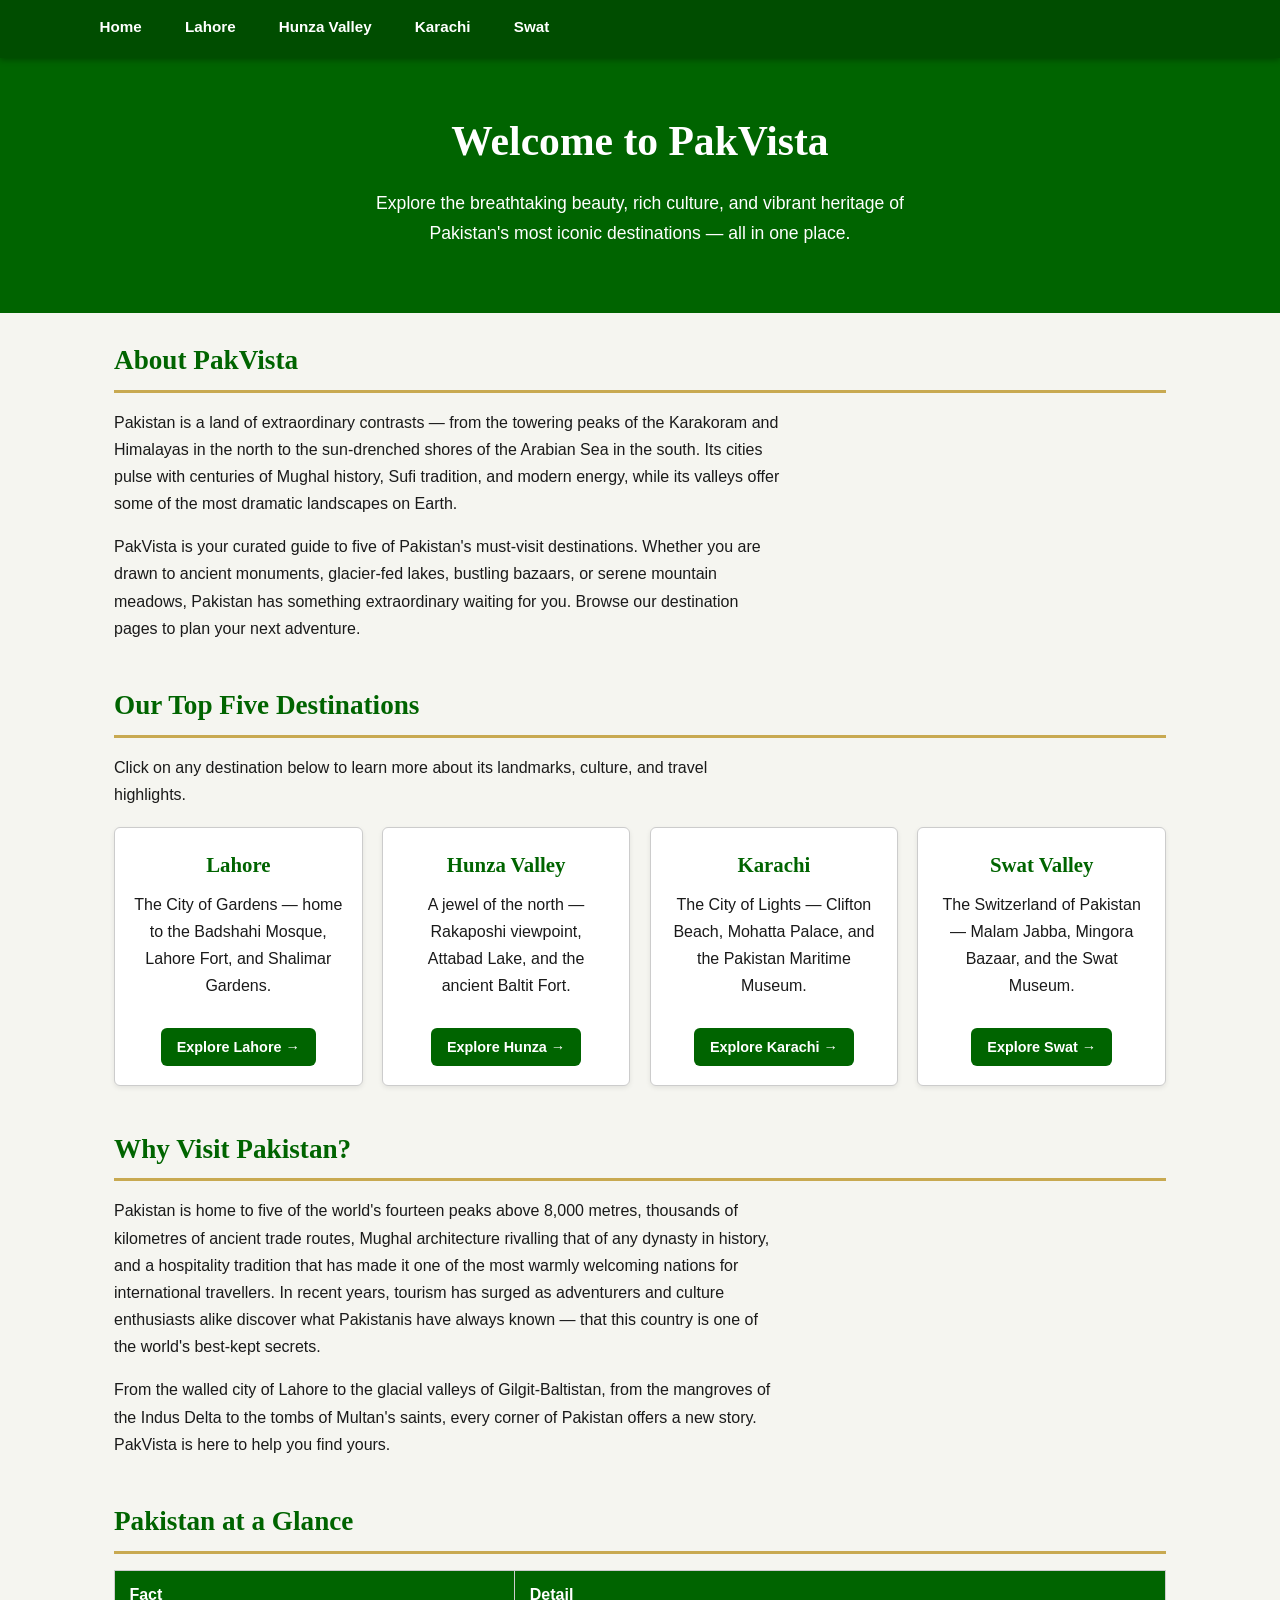
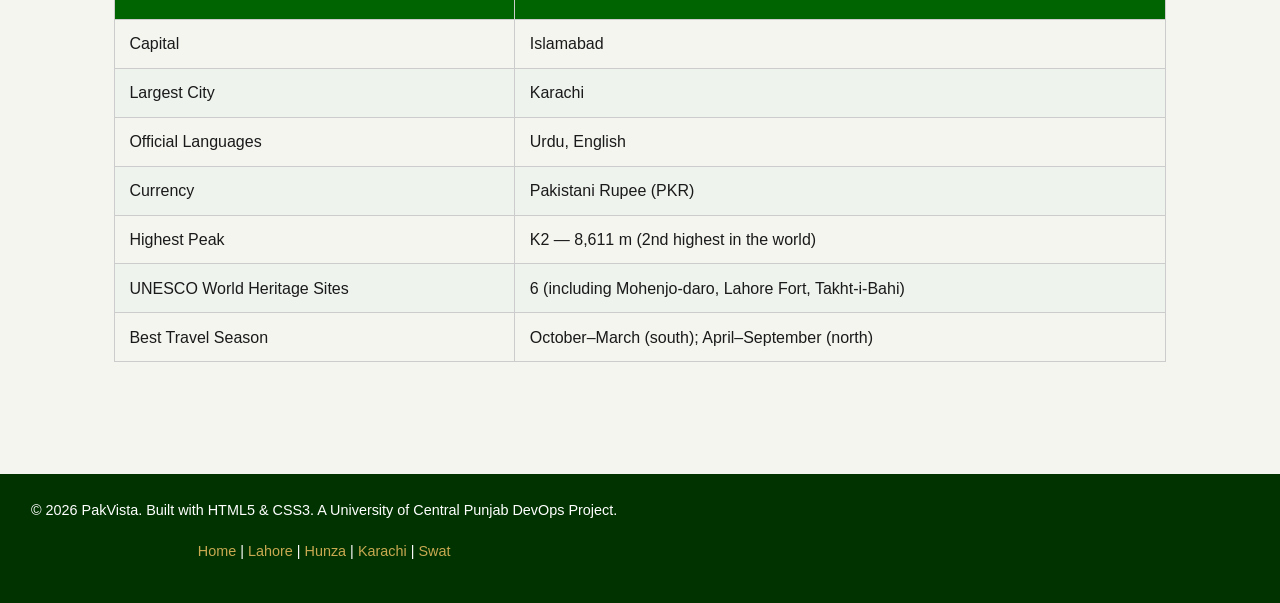
<file: index.html>
<!DOCTYPE html>
<html lang="en">
<head>
  <meta charset="UTF-8">
  <meta name="viewport" content="width=device-width, initial-scale=1.0">
  <title>PakVista – Discover Pakistan's Top Destinations</title>
  <link rel="stylesheet" href="style.css">
</head>
<body>

  <nav class="nav-bar">
    <ul>
      <li><a href="index.html">Home</a></li>
      <li><a href="lahore.html">Lahore</a></li>
      <li><a href="hunza.html">Hunza Valley</a></li>
      <li><a href="karachi.html">Karachi</a></li>
      <li><a href="swat.html">Swat</a></li>
    </ul>
  </nav>

  <header class="hero">
    <h1>Welcome to PakVista</h1>
    <p>Explore the breathtaking beauty, rich culture, and vibrant heritage of Pakistan's most iconic destinations — all in one place.</p>
  </header>

  <main class="container">

    <section id="about">
      <h2>About PakVista</h2>
      <p>
        Pakistan is a land of extraordinary contrasts — from the towering peaks of the Karakoram and Himalayas in the north
        to the sun-drenched shores of the Arabian Sea in the south. Its cities pulse with centuries of Mughal history, Sufi
        tradition, and modern energy, while its valleys offer some of the most dramatic landscapes on Earth.
      </p>
      <p>
        PakVista is your curated guide to five of Pakistan's must-visit destinations. Whether you are drawn to ancient
        monuments, glacier-fed lakes, bustling bazaars, or serene mountain meadows, Pakistan has something extraordinary
        waiting for you. Browse our destination pages to plan your next adventure.
      </p>
    </section>

    <section id="destinations">
      <h2>Our Top Five Destinations</h2>
      <p>Click on any destination below to learn more about its landmarks, culture, and travel highlights.</p>

      <div class="destination-grid">

        <div class="dest-card">
          <h3>Lahore</h3>
          <p>The City of Gardens — home to the Badshahi Mosque, Lahore Fort, and Shalimar Gardens.</p>
          <a href="lahore.html">Explore Lahore →</a>
        </div>

        <div class="dest-card">
          <h3>Hunza Valley</h3>
          <p>A jewel of the north — Rakaposhi viewpoint, Attabad Lake, and the ancient Baltit Fort.</p>
          <a href="hunza.html">Explore Hunza →</a>
        </div>

        <div class="dest-card">
          <h3>Karachi</h3>
          <p>The City of Lights — Clifton Beach, Mohatta Palace, and the Pakistan Maritime Museum.</p>
          <a href="karachi.html">Explore Karachi →</a>
        </div>

        <div class="dest-card">
          <h3>Swat Valley</h3>
          <p>The Switzerland of Pakistan — Malam Jabba, Mingora Bazaar, and the Swat Museum.</p>
          <a href="swat.html">Explore Swat →</a>
        </div>

      </div>
    </section>

    <section id="why-pakistan">
      <h2>Why Visit Pakistan?</h2>
      <p>
        Pakistan is home to five of the world's fourteen peaks above 8,000 metres, thousands of kilometres of ancient
        trade routes, Mughal architecture rivalling that of any dynasty in history, and a hospitality tradition that
        has made it one of the most warmly welcoming nations for international travellers. In recent years, tourism
        has surged as adventurers and culture enthusiasts alike discover what Pakistanis have always known — that this
        country is one of the world's best-kept secrets.
      </p>
      <p>
        From the walled city of Lahore to the glacial valleys of Gilgit-Baltistan, from the mangroves of the Indus
        Delta to the tombs of Multan's saints, every corner of Pakistan offers a new story. PakVista is here to help
        you find yours.
      </p>
    </section>

    <section id="quick-facts">
      <h2>Pakistan at a Glance</h2>
      <table>
        <thead>
          <tr>
            <th>Fact</th>
            <th>Detail</th>
          </tr>
        </thead>
        <tbody>
          <tr>
            <td>Capital</td>
            <td>Islamabad</td>
          </tr>
          <tr>
            <td>Largest City</td>
            <td>Karachi</td>
          </tr>
          <tr>
            <td>Official Languages</td>
            <td>Urdu, English</td>
          </tr>
          <tr>
            <td>Currency</td>
            <td>Pakistani Rupee (PKR)</td>
          </tr>
          <tr>
            <td>Highest Peak</td>
            <td>K2 — 8,611 m (2nd highest in the world)</td>
          </tr>
          <tr>
            <td>UNESCO World Heritage Sites</td>
            <td>6 (including Mohenjo-daro, Lahore Fort, Takht-i-Bahi)</td>
          </tr>
          <tr>
            <td>Best Travel Season</td>
            <td>October–March (south); April–September (north)</td>
          </tr>
        </tbody>
      </table>
    </section>

  </main>

  <footer>
    <p>&copy; 2026 PakVista. Built with HTML5 &amp; CSS3. A University of Central Punjab DevOps Project.</p>
    <p>
      <a href="index.html">Home</a> |
      <a href="lahore.html">Lahore</a> |
      <a href="hunza.html">Hunza</a> |
      <a href="karachi.html">Karachi</a> |
      <a href="swat.html">Swat</a>
    </p>
  </footer>

</body>
</html>
</file>
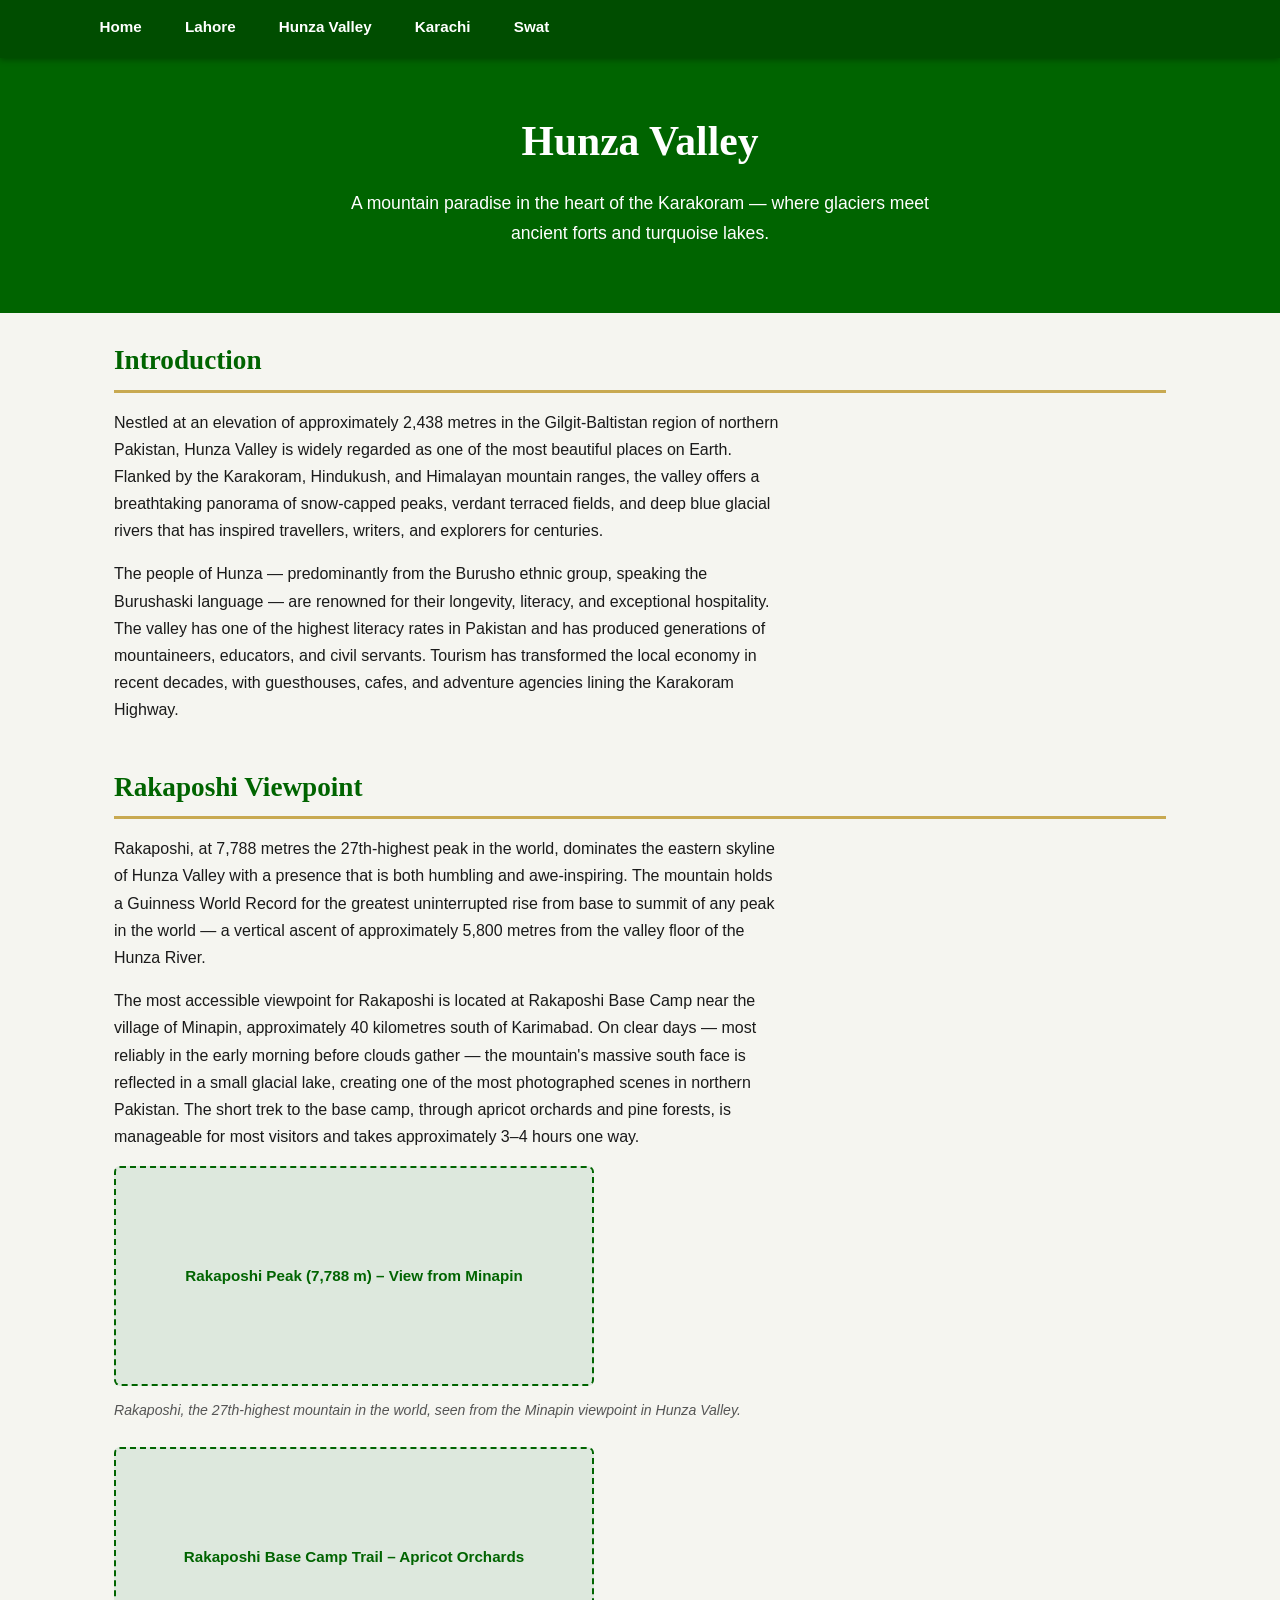
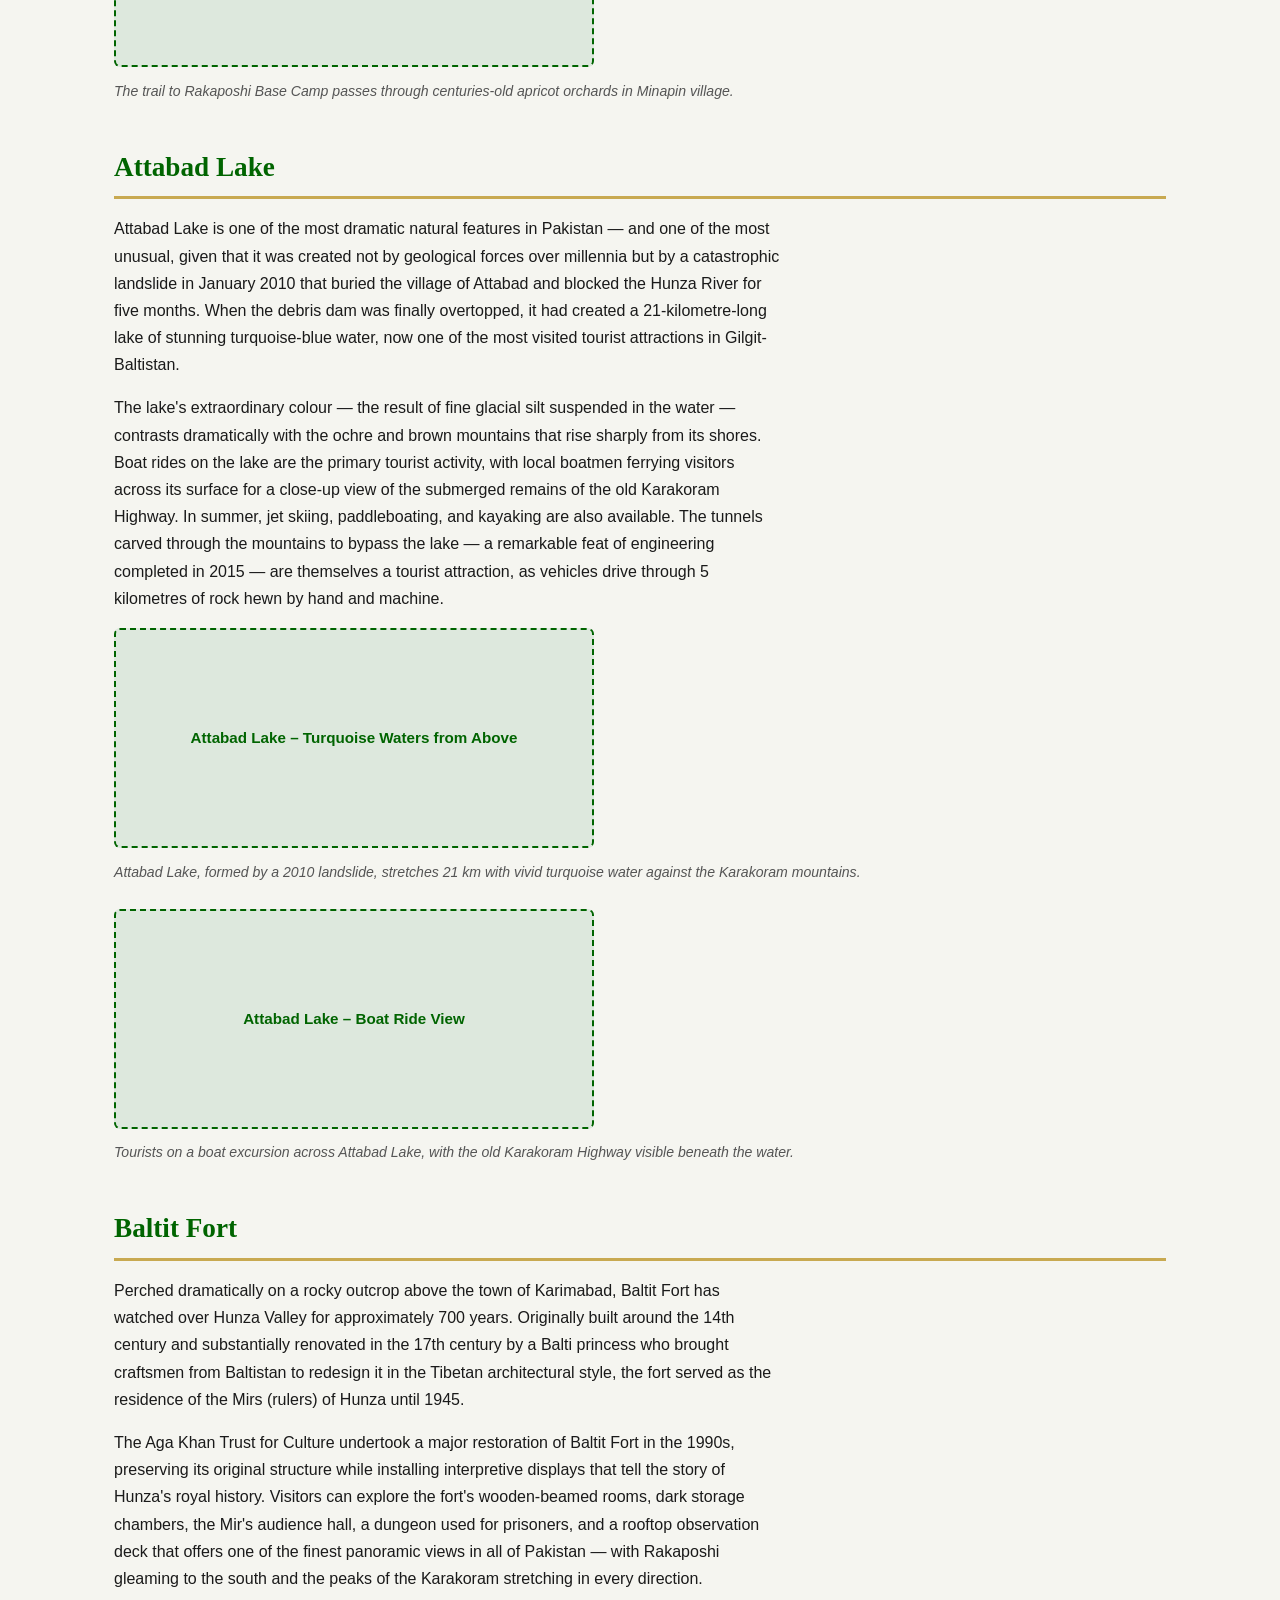
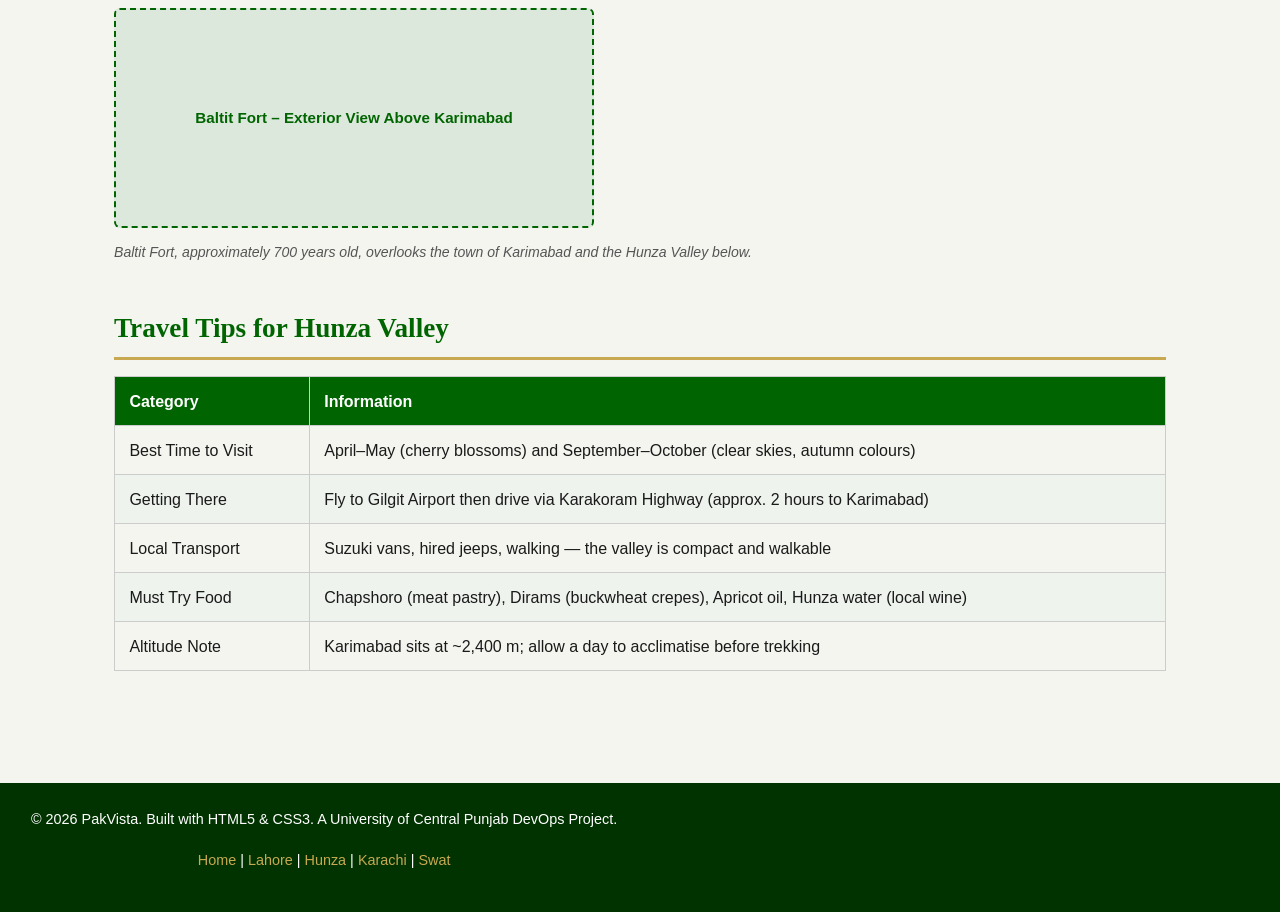
<file: hunza.html>
<!DOCTYPE html>
<html lang="en">
<head>
  <meta charset="UTF-8">
  <meta name="viewport" content="width=device-width, initial-scale=1.0">
  <title>Hunza Valley | PakVista</title>
  <link rel="stylesheet" href="style.css">
</head>
<body>

  <nav class="nav-bar">
    <ul>
      <li><a href="index.html">Home</a></li>
      <li><a href="lahore.html">Lahore</a></li>
      <li><a href="hunza.html">Hunza Valley</a></li>
      <li><a href="karachi.html">Karachi</a></li>
      <li><a href="swat.html">Swat</a></li>
    </ul>
  </nav>

  <header class="hero">
    <h1>Hunza Valley</h1>
    <p>A mountain paradise in the heart of the Karakoram — where glaciers meet ancient forts and turquoise lakes.</p>
  </header>

  <main class="container">

    <section id="intro">
      <h2>Introduction</h2>
      <p>
        Nestled at an elevation of approximately 2,438 metres in the Gilgit-Baltistan region of northern Pakistan,
        Hunza Valley is widely regarded as one of the most beautiful places on Earth. Flanked by the Karakoram,
        Hindukush, and Himalayan mountain ranges, the valley offers a breathtaking panorama of snow-capped peaks,
        verdant terraced fields, and deep blue glacial rivers that has inspired travellers, writers, and explorers
        for centuries.
      </p>
      <p>
        The people of Hunza — predominantly from the Burusho ethnic group, speaking the Burushaski language — are
        renowned for their longevity, literacy, and exceptional hospitality. The valley has one of the highest
        literacy rates in Pakistan and has produced generations of mountaineers, educators, and civil servants.
        Tourism has transformed the local economy in recent decades, with guesthouses, cafes, and adventure agencies
        lining the Karakoram Highway.
      </p>
    </section>

    <section id="rakaposhi">
      <h2>Rakaposhi Viewpoint</h2>
      <p>
        Rakaposhi, at 7,788 metres the 27th-highest peak in the world, dominates the eastern skyline of Hunza
        Valley with a presence that is both humbling and awe-inspiring. The mountain holds a Guinness World Record
        for the greatest uninterrupted rise from base to summit of any peak in the world — a vertical ascent of
        approximately 5,800 metres from the valley floor of the Hunza River.
      </p>
      <p>
        The most accessible viewpoint for Rakaposhi is located at Rakaposhi Base Camp near the village of Minapin,
        approximately 40 kilometres south of Karimabad. On clear days — most reliably in the early morning before
        clouds gather — the mountain's massive south face is reflected in a small glacial lake, creating one of the
        most photographed scenes in northern Pakistan. The short trek to the base camp, through apricot orchards
        and pine forests, is manageable for most visitors and takes approximately 3–4 hours one way.
      </p>

      <figure>
        <div class="img-placeholder">Rakaposhi Peak (7,788 m) – View from Minapin</div>
        <figcaption>Rakaposhi, the 27th-highest mountain in the world, seen from the Minapin viewpoint in Hunza Valley.</figcaption>
      </figure>

      <figure>
        <div class="img-placeholder">Rakaposhi Base Camp Trail – Apricot Orchards</div>
        <figcaption>The trail to Rakaposhi Base Camp passes through centuries-old apricot orchards in Minapin village.</figcaption>
      </figure>
    </section>

    <section id="attabad-lake">
      <h2>Attabad Lake</h2>
      <p>
        Attabad Lake is one of the most dramatic natural features in Pakistan — and one of the most unusual, given
        that it was created not by geological forces over millennia but by a catastrophic landslide in January 2010
        that buried the village of Attabad and blocked the Hunza River for five months. When the debris dam was
        finally overtopped, it had created a 21-kilometre-long lake of stunning turquoise-blue water, now one of
        the most visited tourist attractions in Gilgit-Baltistan.
      </p>
      <p>
        The lake's extraordinary colour — the result of fine glacial silt suspended in the water — contrasts
        dramatically with the ochre and brown mountains that rise sharply from its shores. Boat rides on the lake
        are the primary tourist activity, with local boatmen ferrying visitors across its surface for a close-up
        view of the submerged remains of the old Karakoram Highway. In summer, jet skiing, paddleboating, and
        kayaking are also available. The tunnels carved through the mountains to bypass the lake — a remarkable
        feat of engineering completed in 2015 — are themselves a tourist attraction, as vehicles drive through
        5 kilometres of rock hewn by hand and machine.
      </p>

      <figure>
        <div class="img-placeholder">Attabad Lake – Turquoise Waters from Above</div>
        <figcaption>Attabad Lake, formed by a 2010 landslide, stretches 21 km with vivid turquoise water against the Karakoram mountains.</figcaption>
      </figure>

      <figure>
        <div class="img-placeholder">Attabad Lake – Boat Ride View</div>
        <figcaption>Tourists on a boat excursion across Attabad Lake, with the old Karakoram Highway visible beneath the water.</figcaption>
      </figure>
    </section>

    <section id="baltit-fort">
      <h2>Baltit Fort</h2>
      <p>
        Perched dramatically on a rocky outcrop above the town of Karimabad, Baltit Fort has watched over Hunza
        Valley for approximately 700 years. Originally built around the 14th century and substantially renovated
        in the 17th century by a Balti princess who brought craftsmen from Baltistan to redesign it in the
        Tibetan architectural style, the fort served as the residence of the Mirs (rulers) of Hunza until 1945.
      </p>
      <p>
        The Aga Khan Trust for Culture undertook a major restoration of Baltit Fort in the 1990s, preserving
        its original structure while installing interpretive displays that tell the story of Hunza's royal
        history. Visitors can explore the fort's wooden-beamed rooms, dark storage chambers, the Mir's audience
        hall, a dungeon used for prisoners, and a rooftop observation deck that offers one of the finest
        panoramic views in all of Pakistan — with Rakaposhi gleaming to the south and the peaks of the
        Karakoram stretching in every direction.
      </p>

      <figure>
        <div class="img-placeholder">Baltit Fort – Exterior View Above Karimabad</div>
        <figcaption>Baltit Fort, approximately 700 years old, overlooks the town of Karimabad and the Hunza Valley below.</figcaption>
      </figure>
    </section>

    <section id="travel-tips">
      <h2>Travel Tips for Hunza Valley</h2>
      <table>
        <thead>
          <tr>
            <th>Category</th>
            <th>Information</th>
          </tr>
        </thead>
        <tbody>
          <tr>
            <td>Best Time to Visit</td>
            <td>April–May (cherry blossoms) and September–October (clear skies, autumn colours)</td>
          </tr>
          <tr>
            <td>Getting There</td>
            <td>Fly to Gilgit Airport then drive via Karakoram Highway (approx. 2 hours to Karimabad)</td>
          </tr>
          <tr>
            <td>Local Transport</td>
            <td>Suzuki vans, hired jeeps, walking — the valley is compact and walkable</td>
          </tr>
          <tr>
            <td>Must Try Food</td>
            <td>Chapshoro (meat pastry), Dirams (buckwheat crepes), Apricot oil, Hunza water (local wine)</td>
          </tr>
          <tr>
            <td>Altitude Note</td>
            <td>Karimabad sits at ~2,400 m; allow a day to acclimatise before trekking</td>
          </tr>
        </tbody>
      </table>
    </section>

  </main>

  <footer>
    <p>&copy; 2026 PakVista. Built with HTML5 &amp; CSS3. A University of Central Punjab DevOps Project.</p>
    <p>
      <a href="index.html">Home</a> |
      <a href="lahore.html">Lahore</a> |
      <a href="hunza.html">Hunza</a> |
      <a href="karachi.html">Karachi</a> |
      <a href="swat.html">Swat</a>
    </p>
  </footer>

</body>
</html>
</file>
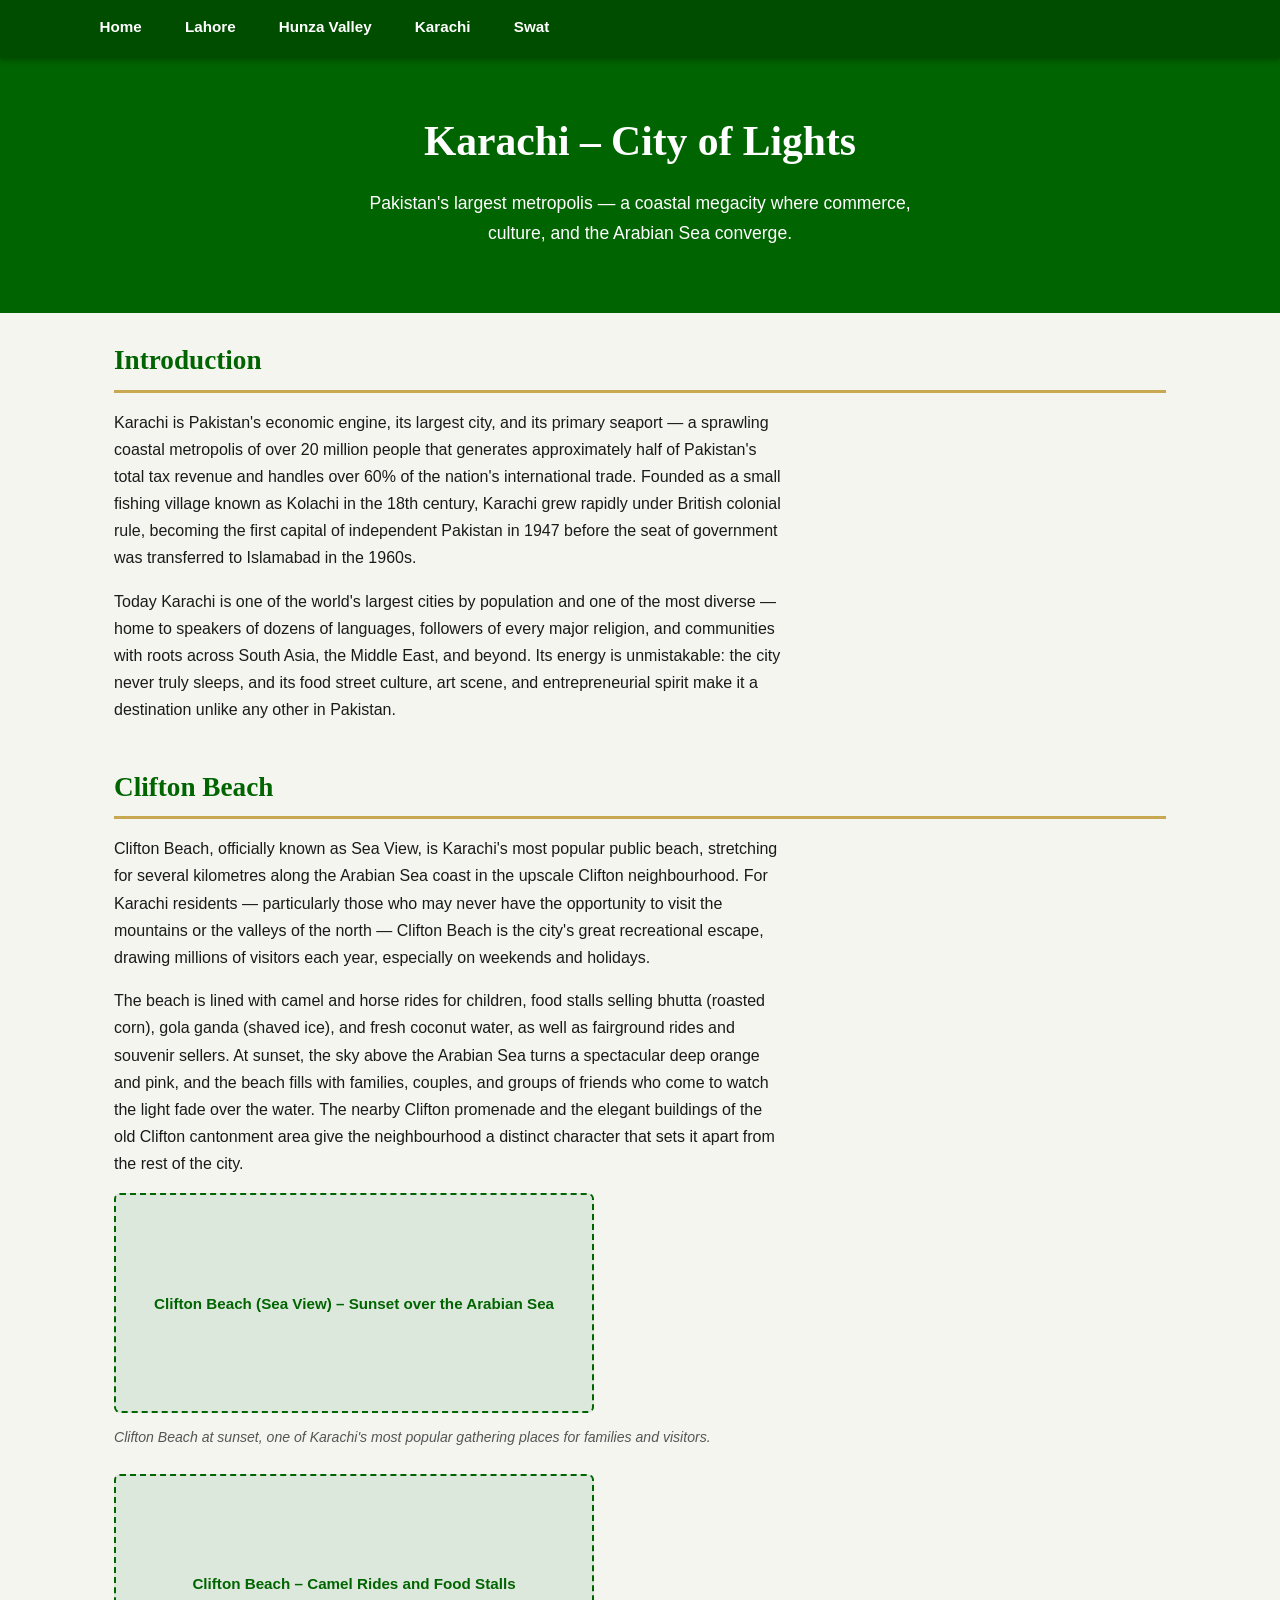
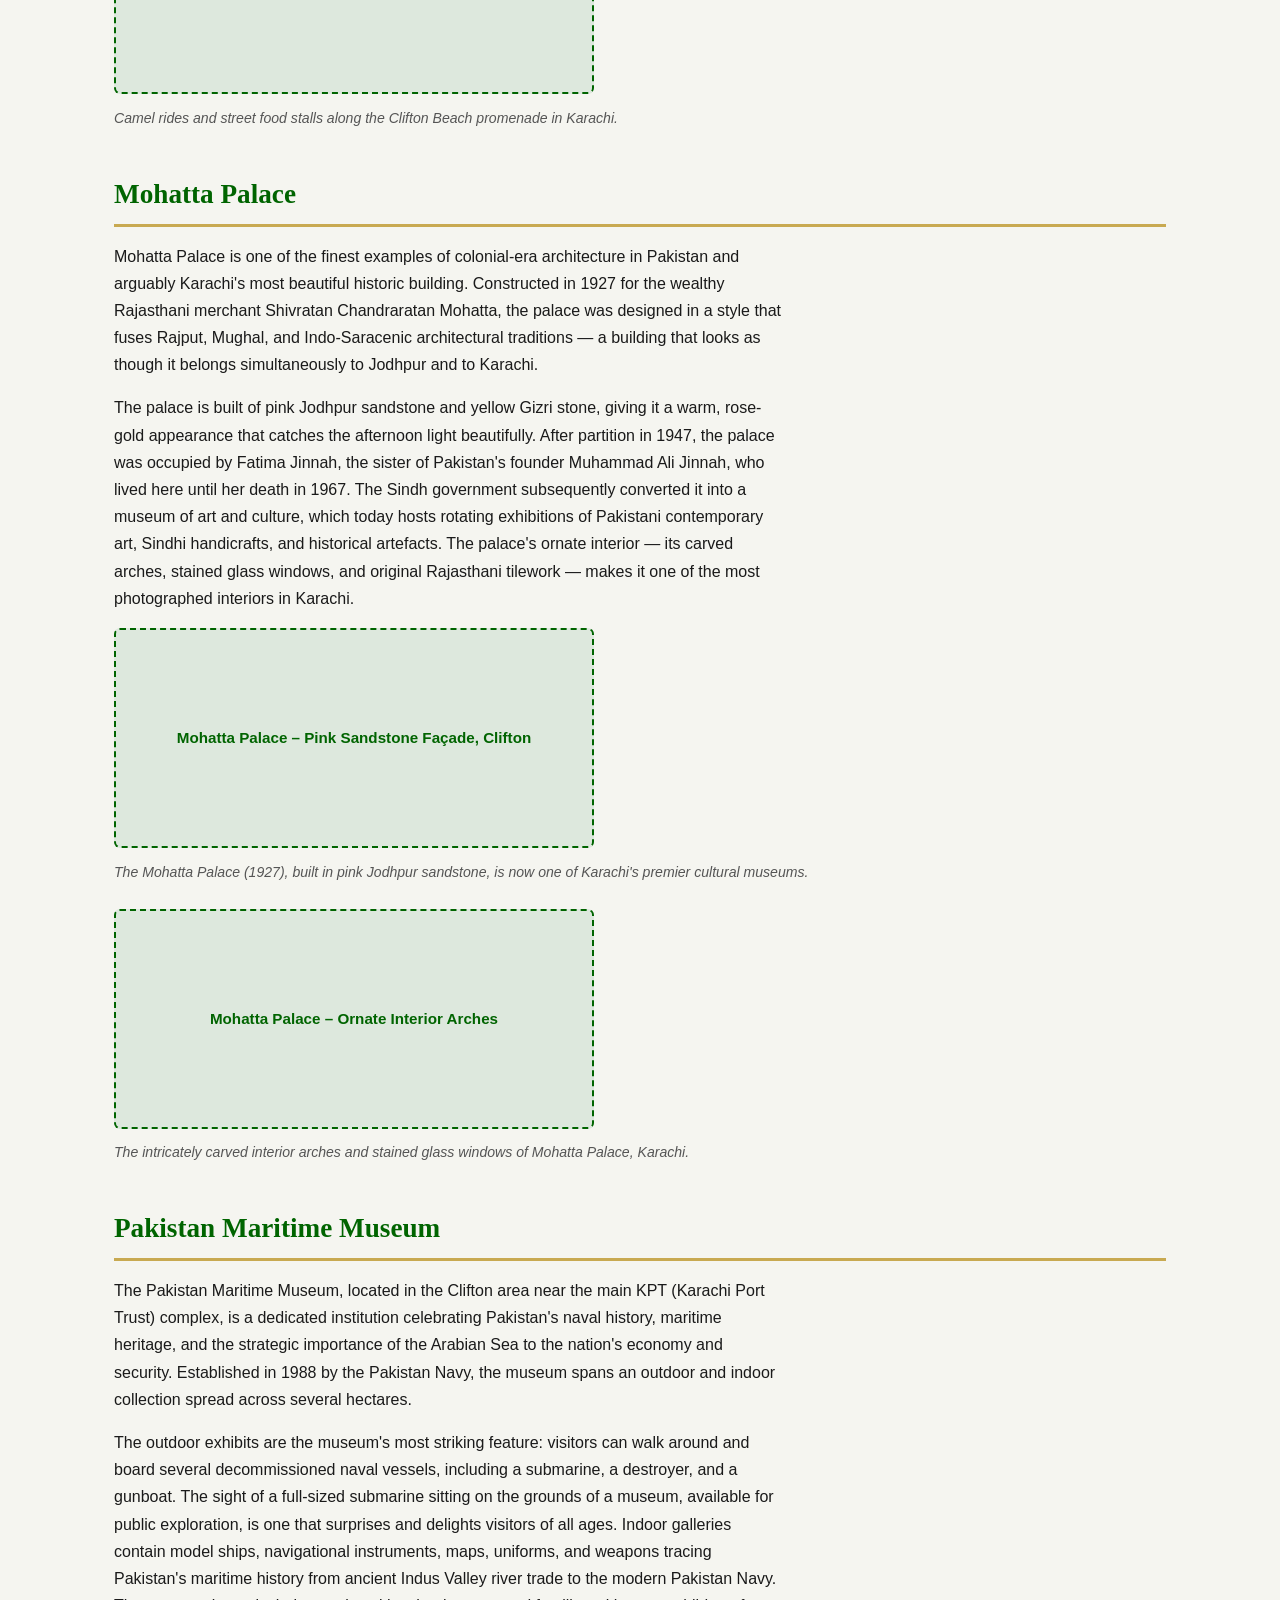
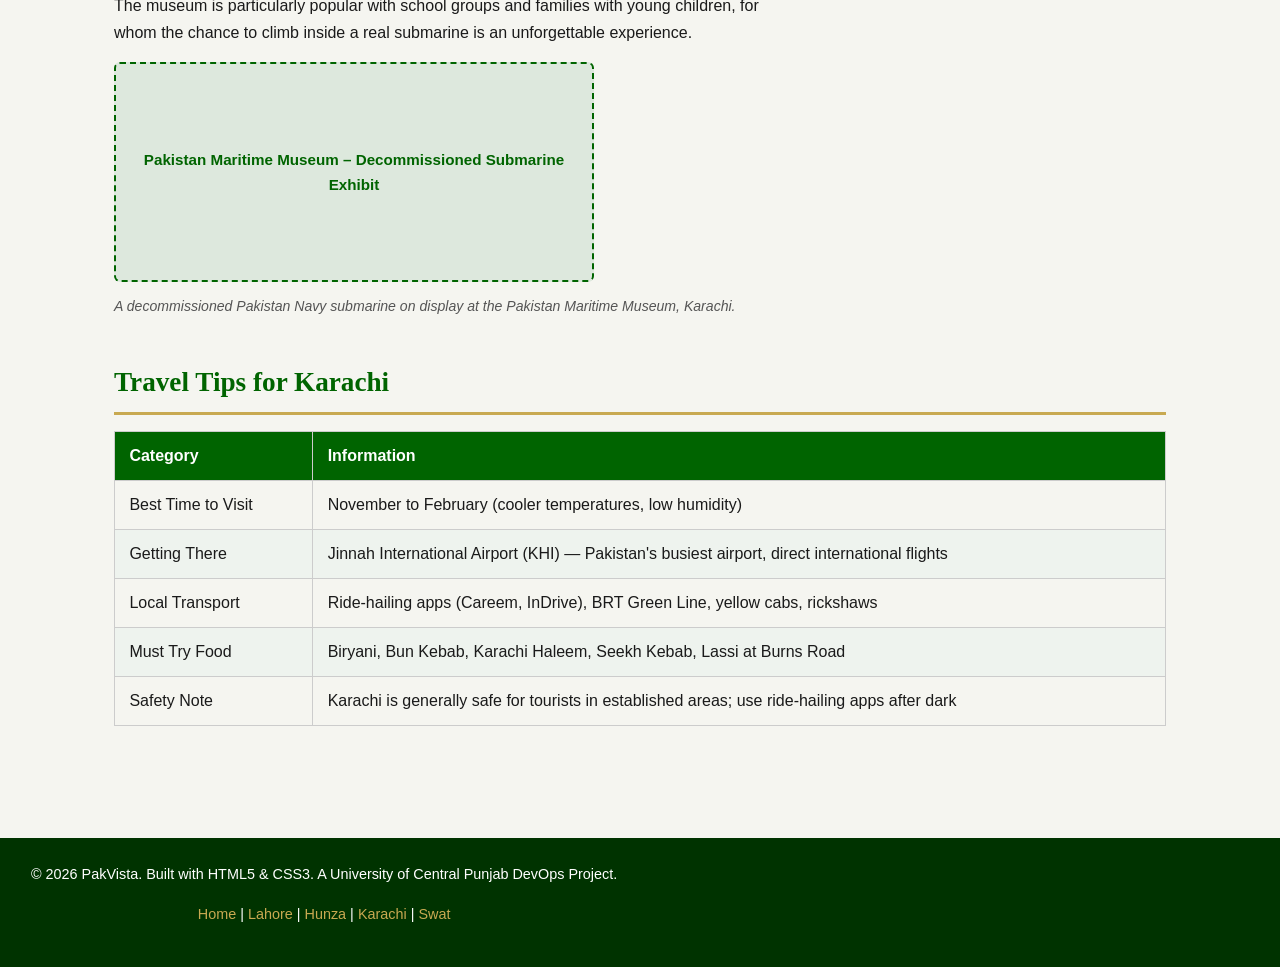
<file: karachi.html>
<!DOCTYPE html>
<html lang="en">
<head>
  <meta charset="UTF-8">
  <meta name="viewport" content="width=device-width, initial-scale=1.0">
  <title>Karachi – City of Lights | PakVista</title>
  <link rel="stylesheet" href="style.css">
</head>
<body>

  <nav class="nav-bar">
    <ul>
      <li><a href="index.html">Home</a></li>
      <li><a href="lahore.html">Lahore</a></li>
      <li><a href="hunza.html">Hunza Valley</a></li>
      <li><a href="karachi.html">Karachi</a></li>
      <li><a href="swat.html">Swat</a></li>
    </ul>
  </nav>

  <header class="hero">
    <h1>Karachi – City of Lights</h1>
    <p>Pakistan's largest metropolis — a coastal megacity where commerce, culture, and the Arabian Sea converge.</p>
  </header>

  <main class="container">

    <section id="intro">
      <h2>Introduction</h2>
      <p>
        Karachi is Pakistan's economic engine, its largest city, and its primary seaport — a sprawling coastal
        metropolis of over 20 million people that generates approximately half of Pakistan's total tax revenue
        and handles over 60% of the nation's international trade. Founded as a small fishing village known as
        Kolachi in the 18th century, Karachi grew rapidly under British colonial rule, becoming the first capital
        of independent Pakistan in 1947 before the seat of government was transferred to Islamabad in the 1960s.
      </p>
      <p>
        Today Karachi is one of the world's largest cities by population and one of the most diverse — home to
        speakers of dozens of languages, followers of every major religion, and communities with roots across
        South Asia, the Middle East, and beyond. Its energy is unmistakable: the city never truly sleeps, and
        its food street culture, art scene, and entrepreneurial spirit make it a destination unlike any other
        in Pakistan.
      </p>
    </section>

    <section id="clifton-beach">
      <h2>Clifton Beach</h2>
      <p>
        Clifton Beach, officially known as Sea View, is Karachi's most popular public beach, stretching for
        several kilometres along the Arabian Sea coast in the upscale Clifton neighbourhood. For Karachi
        residents — particularly those who may never have the opportunity to visit the mountains or the valleys
        of the north — Clifton Beach is the city's great recreational escape, drawing millions of visitors
        each year, especially on weekends and holidays.
      </p>
      <p>
        The beach is lined with camel and horse rides for children, food stalls selling bhutta (roasted corn),
        gola ganda (shaved ice), and fresh coconut water, as well as fairground rides and souvenir sellers.
        At sunset, the sky above the Arabian Sea turns a spectacular deep orange and pink, and the beach
        fills with families, couples, and groups of friends who come to watch the light fade over the water.
        The nearby Clifton promenade and the elegant buildings of the old Clifton cantonment area give the
        neighbourhood a distinct character that sets it apart from the rest of the city.
      </p>

      <figure>
        <div class="img-placeholder">Clifton Beach (Sea View) – Sunset over the Arabian Sea</div>
        <figcaption>Clifton Beach at sunset, one of Karachi's most popular gathering places for families and visitors.</figcaption>
      </figure>

      <figure>
        <div class="img-placeholder">Clifton Beach – Camel Rides and Food Stalls</div>
        <figcaption>Camel rides and street food stalls along the Clifton Beach promenade in Karachi.</figcaption>
      </figure>
    </section>

    <section id="mohatta-palace">
      <h2>Mohatta Palace</h2>
      <p>
        Mohatta Palace is one of the finest examples of colonial-era architecture in Pakistan and arguably
        Karachi's most beautiful historic building. Constructed in 1927 for the wealthy Rajasthani merchant
        Shivratan Chandraratan Mohatta, the palace was designed in a style that fuses Rajput, Mughal, and
        Indo-Saracenic architectural traditions — a building that looks as though it belongs simultaneously
        to Jodhpur and to Karachi.
      </p>
      <p>
        The palace is built of pink Jodhpur sandstone and yellow Gizri stone, giving it a warm, rose-gold
        appearance that catches the afternoon light beautifully. After partition in 1947, the palace was
        occupied by Fatima Jinnah, the sister of Pakistan's founder Muhammad Ali Jinnah, who lived here
        until her death in 1967. The Sindh government subsequently converted it into a museum of art and
        culture, which today hosts rotating exhibitions of Pakistani contemporary art, Sindhi handicrafts,
        and historical artefacts. The palace's ornate interior — its carved arches, stained glass windows,
        and original Rajasthani tilework — makes it one of the most photographed interiors in Karachi.
      </p>

      <figure>
        <div class="img-placeholder">Mohatta Palace – Pink Sandstone Façade, Clifton</div>
        <figcaption>The Mohatta Palace (1927), built in pink Jodhpur sandstone, is now one of Karachi's premier cultural museums.</figcaption>
      </figure>

      <figure>
        <div class="img-placeholder">Mohatta Palace – Ornate Interior Arches</div>
        <figcaption>The intricately carved interior arches and stained glass windows of Mohatta Palace, Karachi.</figcaption>
      </figure>
    </section>

    <section id="maritime-museum">
      <h2>Pakistan Maritime Museum</h2>
      <p>
        The Pakistan Maritime Museum, located in the Clifton area near the main KPT (Karachi Port Trust) complex,
        is a dedicated institution celebrating Pakistan's naval history, maritime heritage, and the strategic
        importance of the Arabian Sea to the nation's economy and security. Established in 1988 by the Pakistan
        Navy, the museum spans an outdoor and indoor collection spread across several hectares.
      </p>
      <p>
        The outdoor exhibits are the museum's most striking feature: visitors can walk around and board several
        decommissioned naval vessels, including a submarine, a destroyer, and a gunboat. The sight of a
        full-sized submarine sitting on the grounds of a museum, available for public exploration, is one
        that surprises and delights visitors of all ages. Indoor galleries contain model ships, navigational
        instruments, maps, uniforms, and weapons tracing Pakistan's maritime history from ancient Indus Valley
        river trade to the modern Pakistan Navy. The museum is particularly popular with school groups and
        families with young children, for whom the chance to climb inside a real submarine is an unforgettable
        experience.
      </p>

      <figure>
        <div class="img-placeholder">Pakistan Maritime Museum – Decommissioned Submarine Exhibit</div>
        <figcaption>A decommissioned Pakistan Navy submarine on display at the Pakistan Maritime Museum, Karachi.</figcaption>
      </figure>
    </section>

    <section id="travel-tips">
      <h2>Travel Tips for Karachi</h2>
      <table>
        <thead>
          <tr>
            <th>Category</th>
            <th>Information</th>
          </tr>
        </thead>
        <tbody>
          <tr>
            <td>Best Time to Visit</td>
            <td>November to February (cooler temperatures, low humidity)</td>
          </tr>
          <tr>
            <td>Getting There</td>
            <td>Jinnah International Airport (KHI) — Pakistan's busiest airport, direct international flights</td>
          </tr>
          <tr>
            <td>Local Transport</td>
            <td>Ride-hailing apps (Careem, InDrive), BRT Green Line, yellow cabs, rickshaws</td>
          </tr>
          <tr>
            <td>Must Try Food</td>
            <td>Biryani, Bun Kebab, Karachi Haleem, Seekh Kebab, Lassi at Burns Road</td>
          </tr>
          <tr>
            <td>Safety Note</td>
            <td>Karachi is generally safe for tourists in established areas; use ride-hailing apps after dark</td>
          </tr>
        </tbody>
      </table>
    </section>

  </main>

  <footer>
    <p>&copy; 2026 PakVista. Built with HTML5 &amp; CSS3. A University of Central Punjab DevOps Project.</p>
    <p>
      <a href="index.html">Home</a> |
      <a href="lahore.html">Lahore</a> |
      <a href="hunza.html">Hunza</a> |
      <a href="karachi.html">Karachi</a> |
      <a href="swat.html">Swat</a>
    </p>
  </footer>

</body>
</html>
</file>
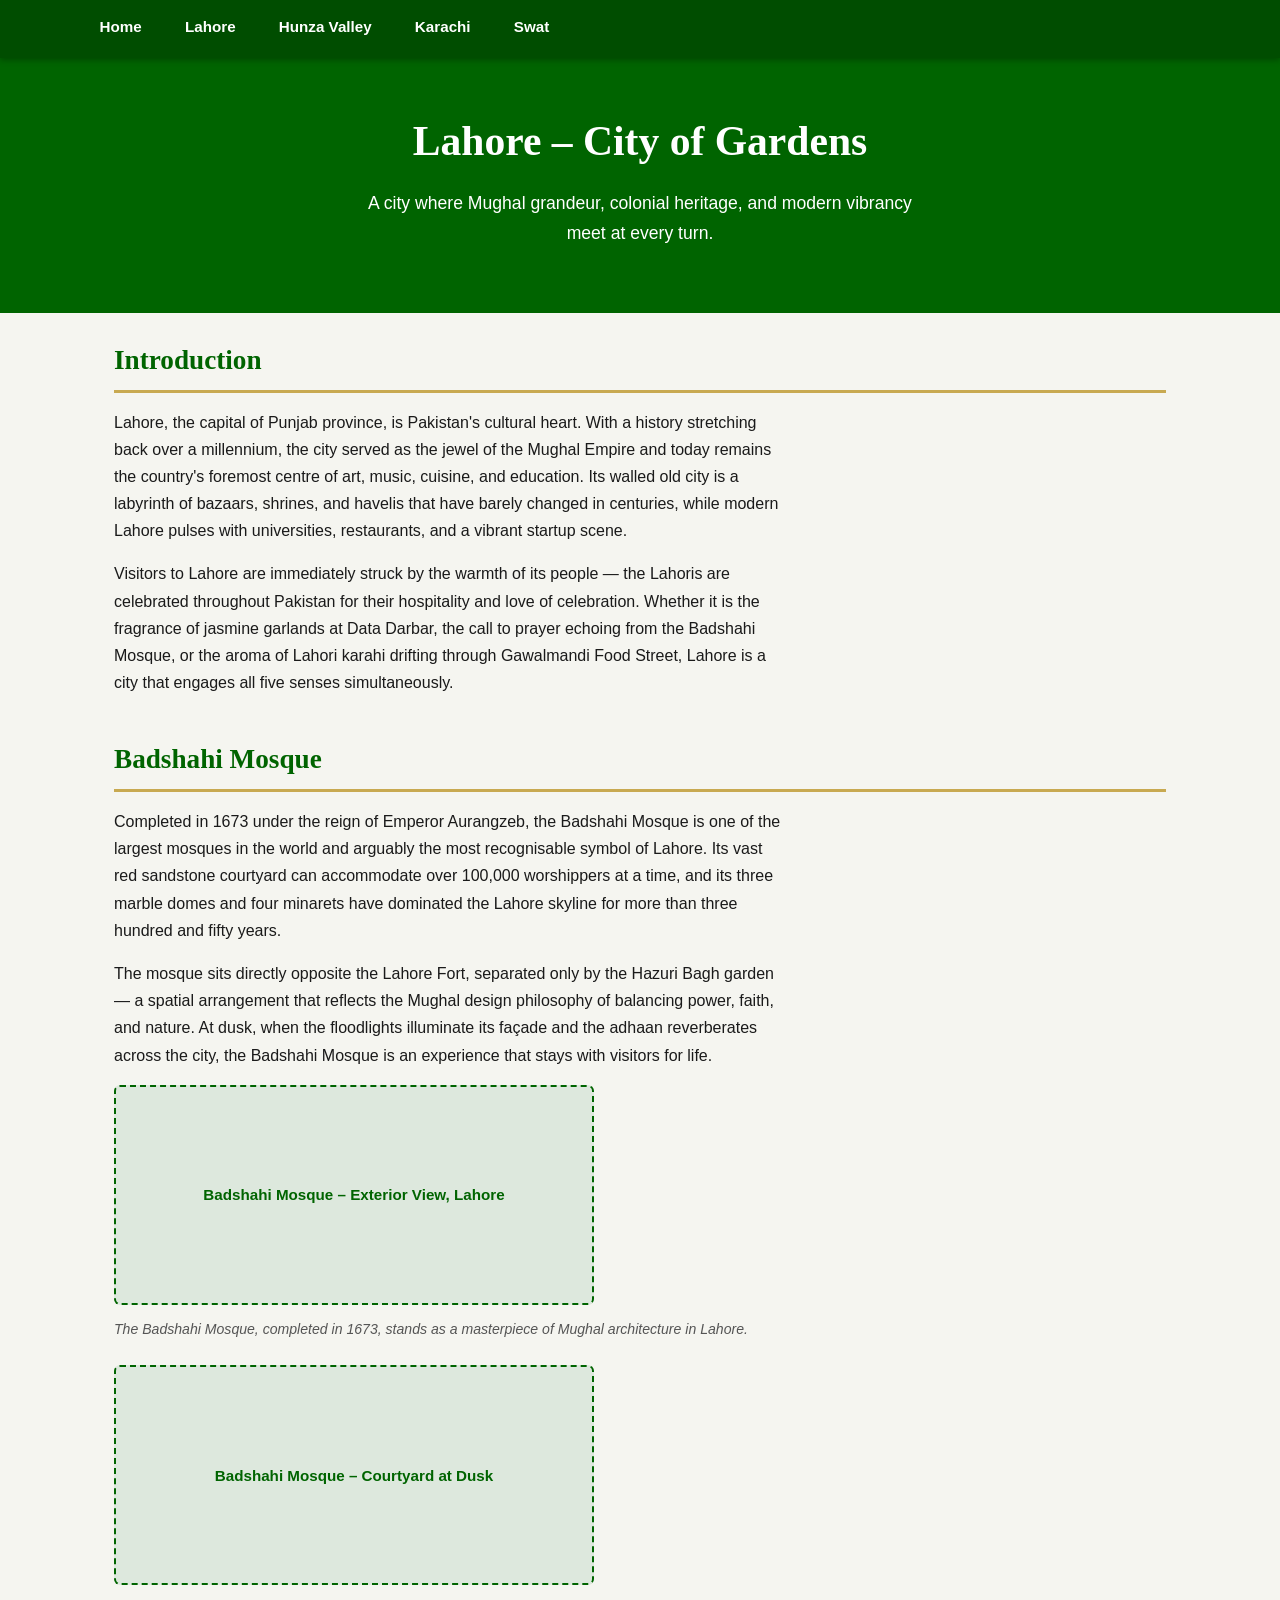
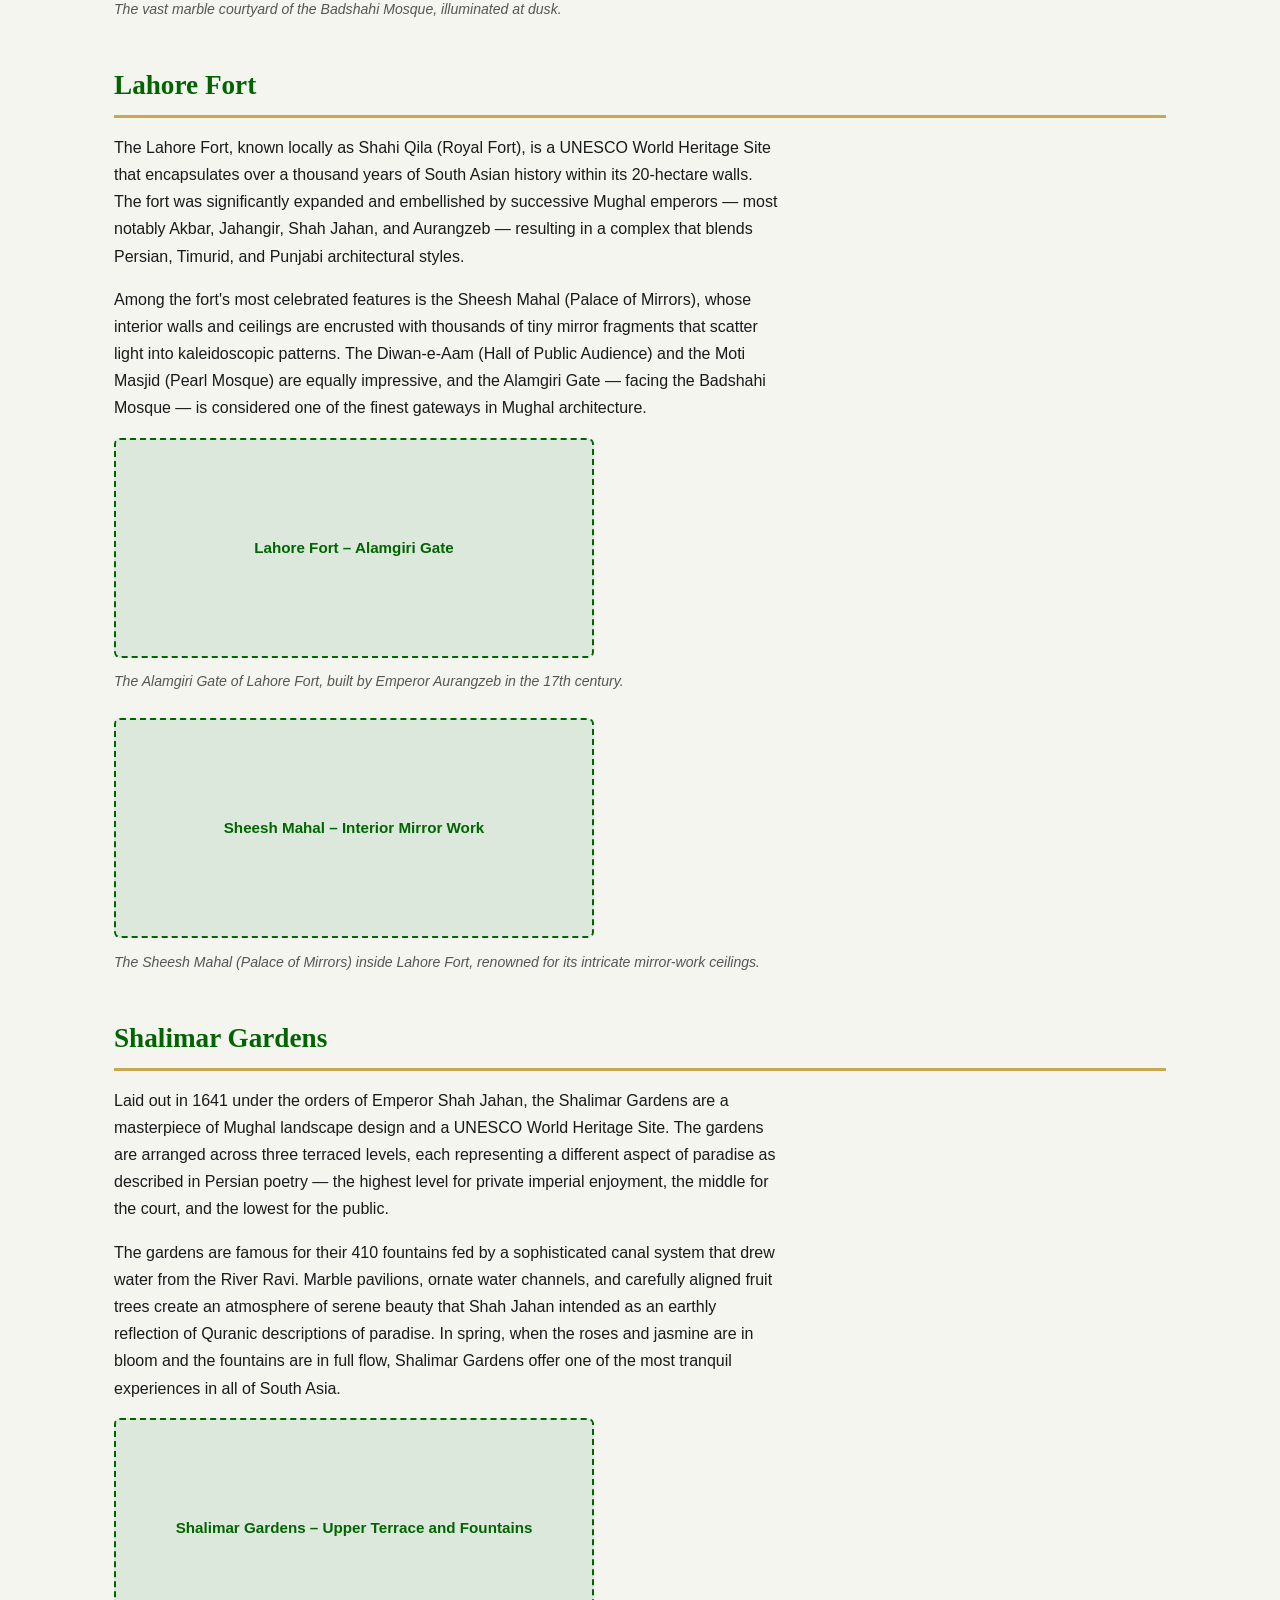
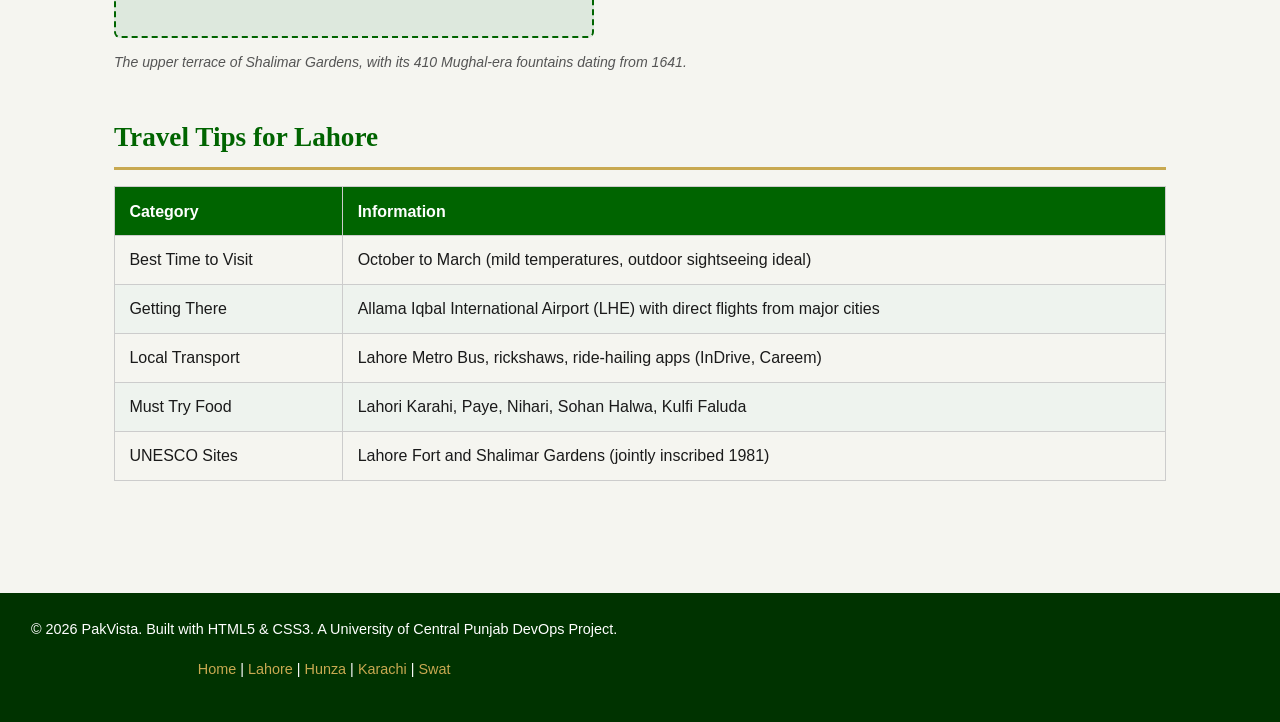
<file: lahore.html>
<!DOCTYPE html>
<html lang="en">
<head>
  <meta charset="UTF-8">
  <meta name="viewport" content="width=device-width, initial-scale=1.0">
  <title>Lahore – City of Gardens | PakVista</title>
  <link rel="stylesheet" href="style.css">
</head>
<body>

  <nav class="nav-bar">
    <ul>
      <li><a href="index.html">Home</a></li>
      <li><a href="lahore.html">Lahore</a></li>
      <li><a href="hunza.html">Hunza Valley</a></li>
      <li><a href="karachi.html">Karachi</a></li>
      <li><a href="swat.html">Swat</a></li>
    </ul>
  </nav>

  <header class="hero">
    <h1>Lahore – City of Gardens</h1>
    <p>A city where Mughal grandeur, colonial heritage, and modern vibrancy meet at every turn.</p>
  </header>

  <main class="container">

    <section id="intro">
      <h2>Introduction</h2>
      <p>
        Lahore, the capital of Punjab province, is Pakistan's cultural heart. With a history stretching back over a
        millennium, the city served as the jewel of the Mughal Empire and today remains the country's foremost centre
        of art, music, cuisine, and education. Its walled old city is a labyrinth of bazaars, shrines, and havelis
        that have barely changed in centuries, while modern Lahore pulses with universities, restaurants, and a
        vibrant startup scene.
      </p>
      <p>
        Visitors to Lahore are immediately struck by the warmth of its people — the Lahoris are celebrated throughout
        Pakistan for their hospitality and love of celebration. Whether it is the fragrance of jasmine garlands at
        Data Darbar, the call to prayer echoing from the Badshahi Mosque, or the aroma of Lahori karahi drifting
        through Gawalmandi Food Street, Lahore is a city that engages all five senses simultaneously.
      </p>
    </section>

    <section id="badshahi-mosque">
      <h2>Badshahi Mosque</h2>
      <p>
        Completed in 1673 under the reign of Emperor Aurangzeb, the Badshahi Mosque is one of the largest mosques
        in the world and arguably the most recognisable symbol of Lahore. Its vast red sandstone courtyard can
        accommodate over 100,000 worshippers at a time, and its three marble domes and four minarets have dominated
        the Lahore skyline for more than three hundred and fifty years.
      </p>
      <p>
        The mosque sits directly opposite the Lahore Fort, separated only by the Hazuri Bagh garden — a spatial
        arrangement that reflects the Mughal design philosophy of balancing power, faith, and nature. At dusk, when
        the floodlights illuminate its façade and the adhaan reverberates across the city, the Badshahi Mosque is
        an experience that stays with visitors for life.
      </p>

      <figure>
        <div class="img-placeholder">Badshahi Mosque – Exterior View, Lahore</div>
        <figcaption>The Badshahi Mosque, completed in 1673, stands as a masterpiece of Mughal architecture in Lahore.</figcaption>
      </figure>

      <figure>
        <div class="img-placeholder">Badshahi Mosque – Courtyard at Dusk</div>
        <figcaption>The vast marble courtyard of the Badshahi Mosque, illuminated at dusk.</figcaption>
      </figure>
    </section>

    <section id="lahore-fort">
      <h2>Lahore Fort</h2>
      <p>
        The Lahore Fort, known locally as Shahi Qila (Royal Fort), is a UNESCO World Heritage Site that encapsulates
        over a thousand years of South Asian history within its 20-hectare walls. The fort was significantly expanded
        and embellished by successive Mughal emperors — most notably Akbar, Jahangir, Shah Jahan, and Aurangzeb —
        resulting in a complex that blends Persian, Timurid, and Punjabi architectural styles.
      </p>
      <p>
        Among the fort's most celebrated features is the Sheesh Mahal (Palace of Mirrors), whose interior walls
        and ceilings are encrusted with thousands of tiny mirror fragments that scatter light into kaleidoscopic
        patterns. The Diwan-e-Aam (Hall of Public Audience) and the Moti Masjid (Pearl Mosque) are equally
        impressive, and the Alamgiri Gate — facing the Badshahi Mosque — is considered one of the finest gateways
        in Mughal architecture.
      </p>

      <figure>
        <div class="img-placeholder">Lahore Fort – Alamgiri Gate</div>
        <figcaption>The Alamgiri Gate of Lahore Fort, built by Emperor Aurangzeb in the 17th century.</figcaption>
      </figure>

      <figure>
        <div class="img-placeholder">Sheesh Mahal – Interior Mirror Work</div>
        <figcaption>The Sheesh Mahal (Palace of Mirrors) inside Lahore Fort, renowned for its intricate mirror-work ceilings.</figcaption>
      </figure>
    </section>

    <section id="shalimar-gardens">
      <h2>Shalimar Gardens</h2>
      <p>
        Laid out in 1641 under the orders of Emperor Shah Jahan, the Shalimar Gardens are a masterpiece of Mughal
        landscape design and a UNESCO World Heritage Site. The gardens are arranged across three terraced levels,
        each representing a different aspect of paradise as described in Persian poetry — the highest level for
        private imperial enjoyment, the middle for the court, and the lowest for the public.
      </p>
      <p>
        The gardens are famous for their 410 fountains fed by a sophisticated canal system that drew water from the
        River Ravi. Marble pavilions, ornate water channels, and carefully aligned fruit trees create an atmosphere
        of serene beauty that Shah Jahan intended as an earthly reflection of Quranic descriptions of paradise.
        In spring, when the roses and jasmine are in bloom and the fountains are in full flow, Shalimar Gardens
        offer one of the most tranquil experiences in all of South Asia.
      </p>

      <figure>
        <div class="img-placeholder">Shalimar Gardens – Upper Terrace and Fountains</div>
        <figcaption>The upper terrace of Shalimar Gardens, with its 410 Mughal-era fountains dating from 1641.</figcaption>
      </figure>
    </section>

    <section id="travel-tips">
      <h2>Travel Tips for Lahore</h2>
      <table>
        <thead>
          <tr>
            <th>Category</th>
            <th>Information</th>
          </tr>
        </thead>
        <tbody>
          <tr>
            <td>Best Time to Visit</td>
            <td>October to March (mild temperatures, outdoor sightseeing ideal)</td>
          </tr>
          <tr>
            <td>Getting There</td>
            <td>Allama Iqbal International Airport (LHE) with direct flights from major cities</td>
          </tr>
          <tr>
            <td>Local Transport</td>
            <td>Lahore Metro Bus, rickshaws, ride-hailing apps (InDrive, Careem)</td>
          </tr>
          <tr>
            <td>Must Try Food</td>
            <td>Lahori Karahi, Paye, Nihari, Sohan Halwa, Kulfi Faluda</td>
          </tr>
          <tr>
            <td>UNESCO Sites</td>
            <td>Lahore Fort and Shalimar Gardens (jointly inscribed 1981)</td>
          </tr>
        </tbody>
      </table>
    </section>

  </main>

  <footer>
    <p>&copy; 2026 PakVista. Built with HTML5 &amp; CSS3. A University of Central Punjab DevOps Project.</p>
    <p>
      <a href="index.html">Home</a> |
      <a href="lahore.html">Lahore</a> |
      <a href="hunza.html">Hunza</a> |
      <a href="karachi.html">Karachi</a> |
      <a href="swat.html">Swat</a>
    </p>
  </footer>

</body>
</html>
</file>
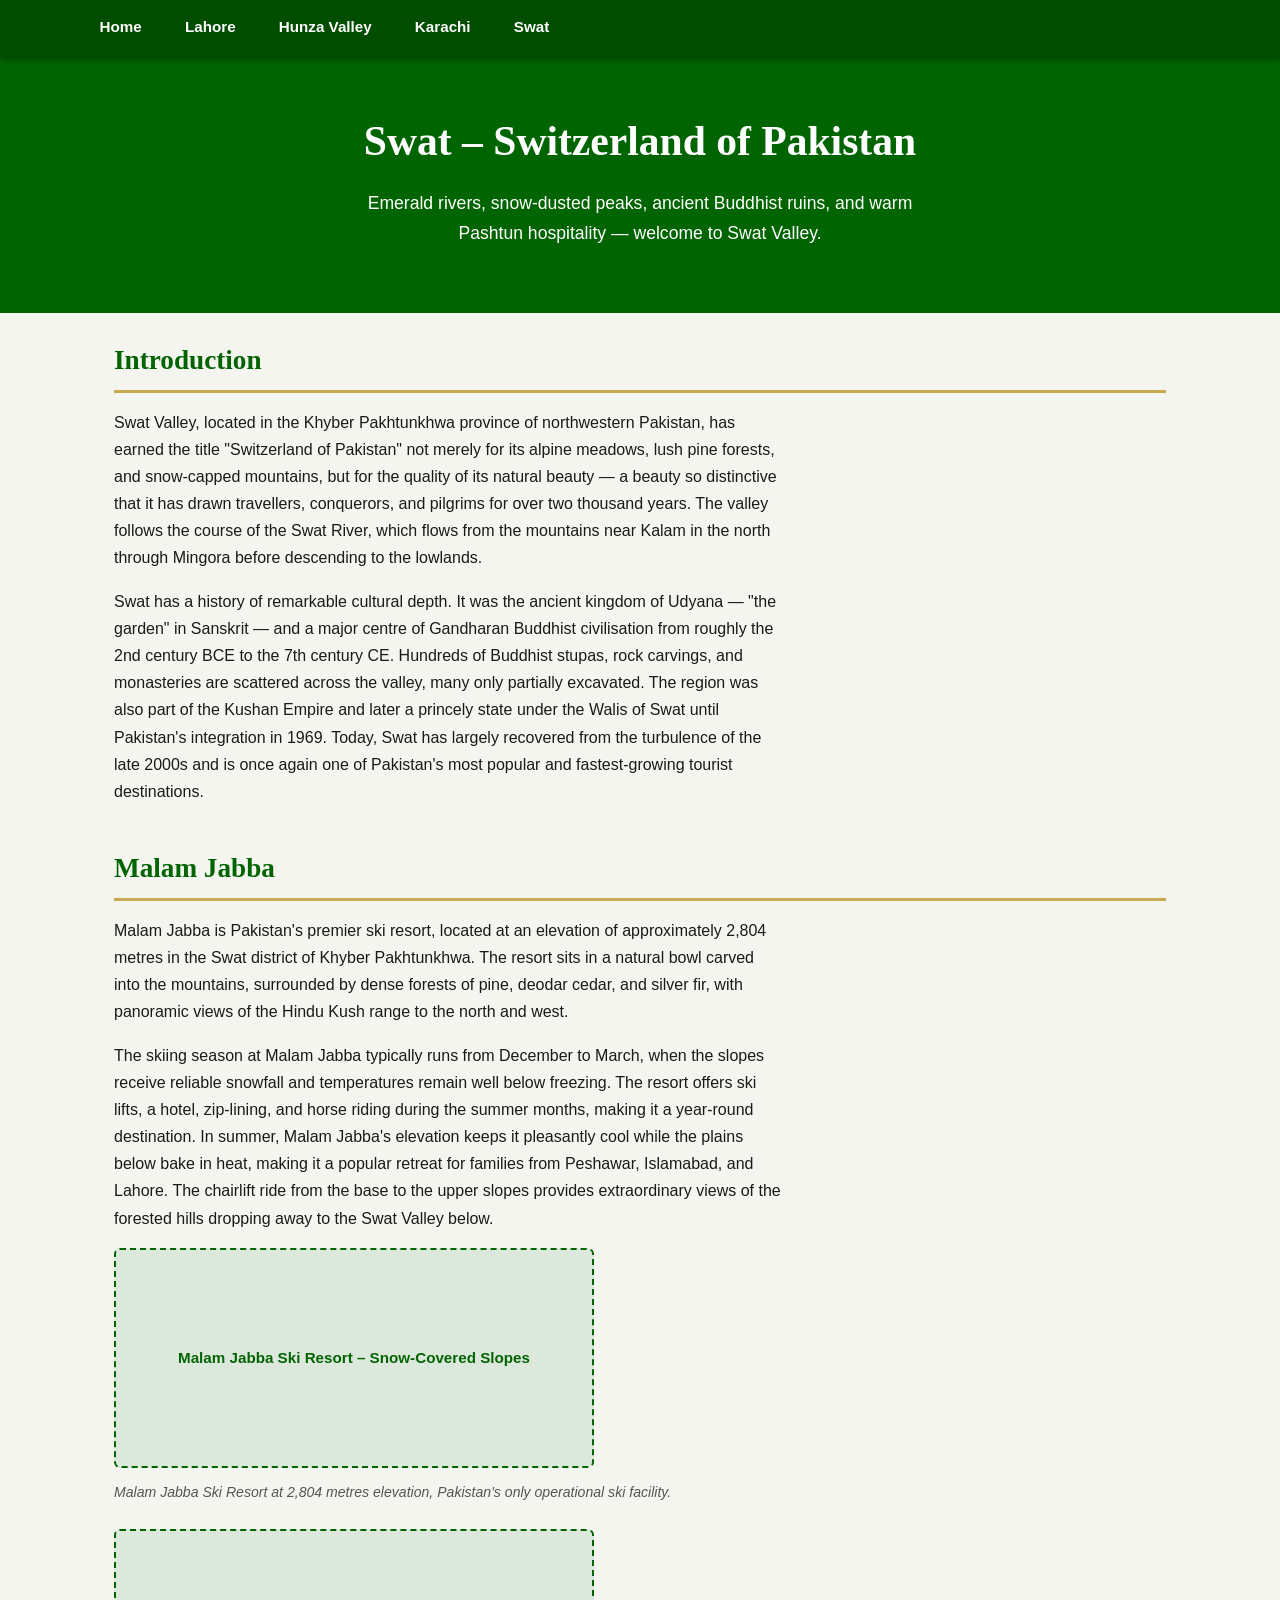
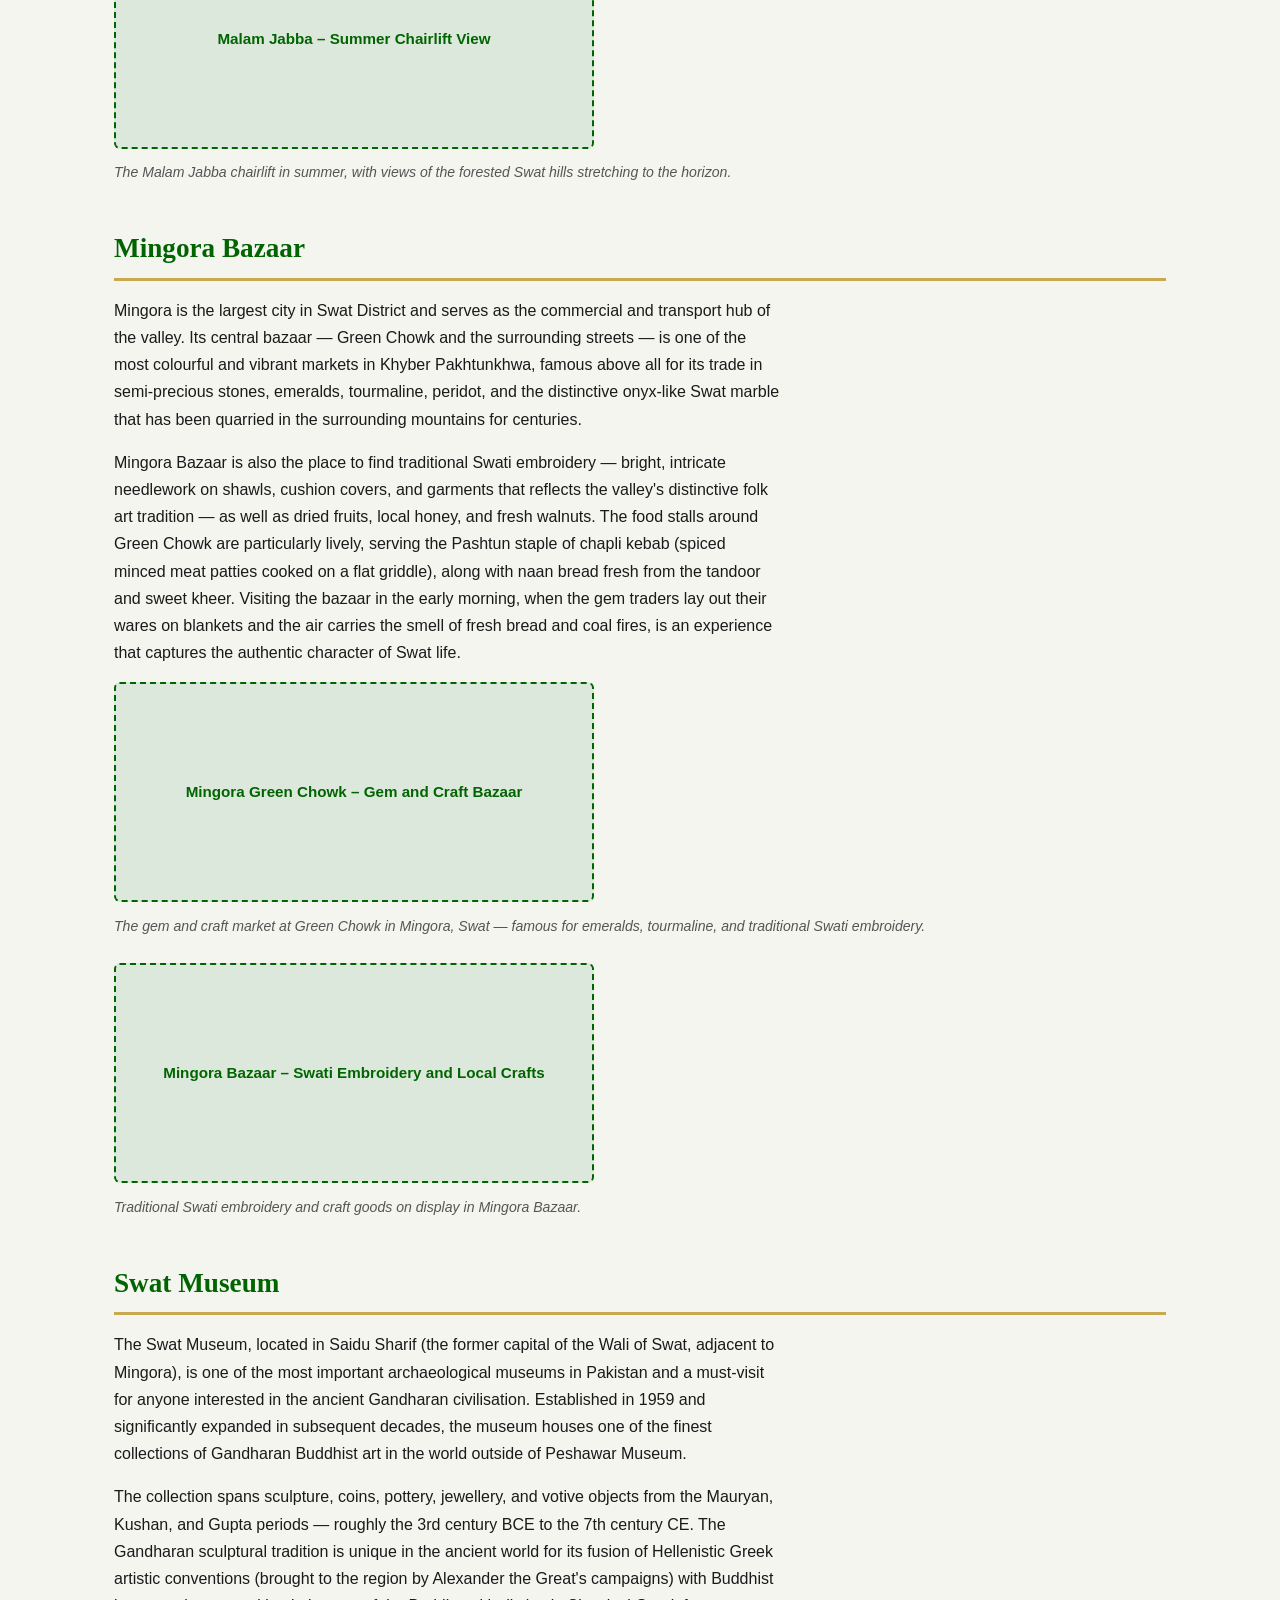
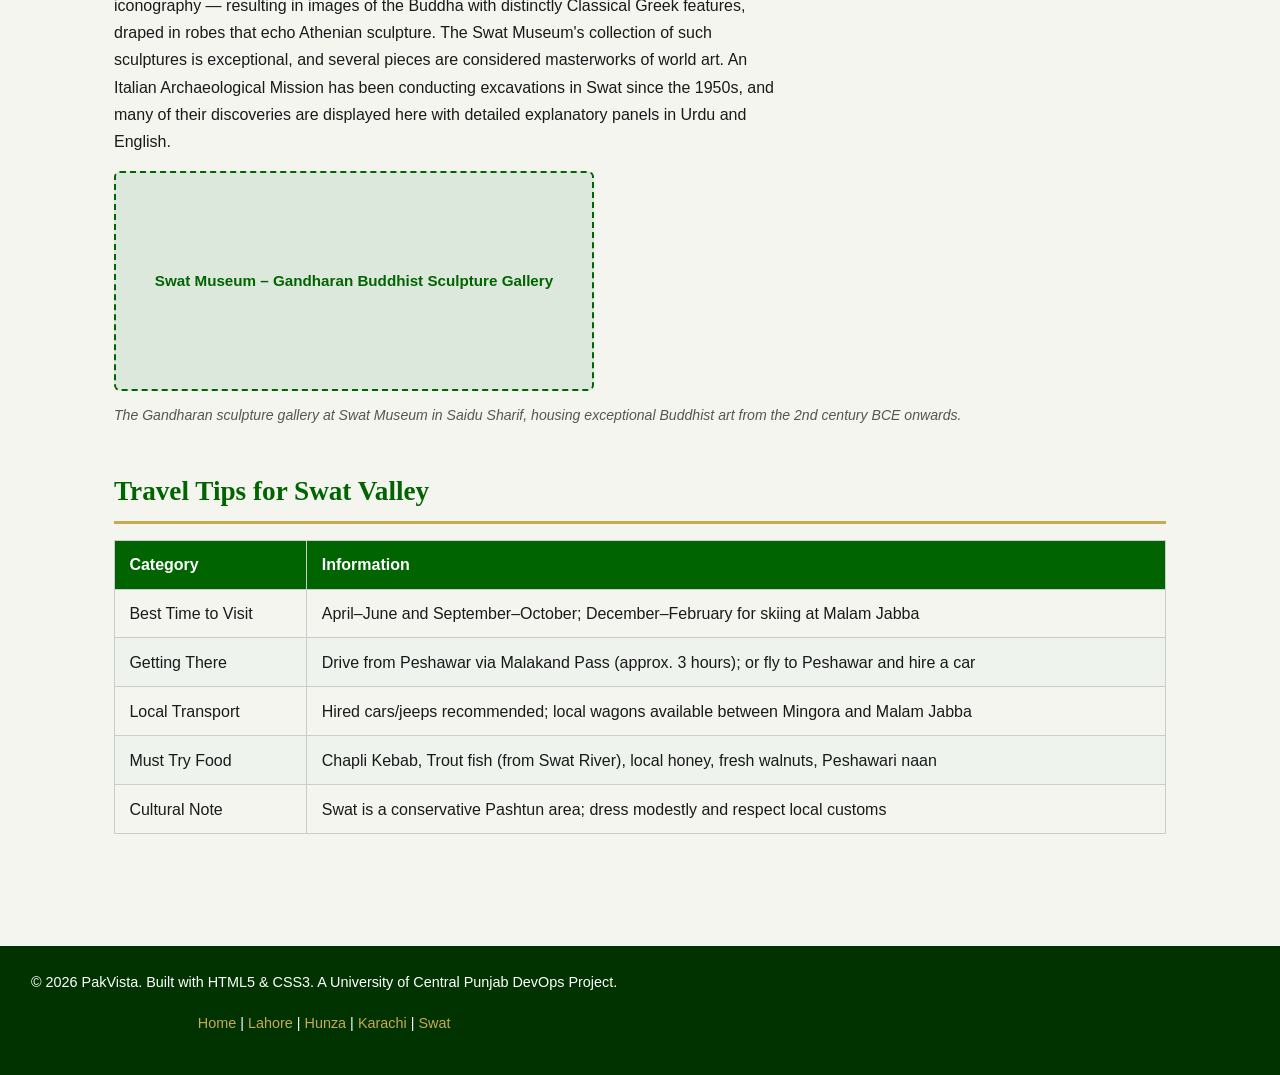
<file: swat.html>
<!DOCTYPE html>
<html lang="en">
<head>
  <meta charset="UTF-8">
  <meta name="viewport" content="width=device-width, initial-scale=1.0">
  <title>Swat – Switzerland of Pakistan | PakVista</title>
  <link rel="stylesheet" href="style.css">
</head>
<body>

  <nav class="nav-bar">
    <ul>
      <li><a href="index.html">Home</a></li>
      <li><a href="lahore.html">Lahore</a></li>
      <li><a href="hunza.html">Hunza Valley</a></li>
      <li><a href="karachi.html">Karachi</a></li>
      <li><a href="swat.html">Swat</a></li>
    </ul>
  </nav>

  <header class="hero">
    <h1>Swat – Switzerland of Pakistan</h1>
    <p>Emerald rivers, snow-dusted peaks, ancient Buddhist ruins, and warm Pashtun hospitality — welcome to Swat Valley.</p>
  </header>

  <main class="container">

    <section id="intro">
      <h2>Introduction</h2>
      <p>
        Swat Valley, located in the Khyber Pakhtunkhwa province of northwestern Pakistan, has earned the
        title "Switzerland of Pakistan" not merely for its alpine meadows, lush pine forests, and snow-capped
        mountains, but for the quality of its natural beauty — a beauty so distinctive that it has drawn
        travellers, conquerors, and pilgrims for over two thousand years. The valley follows the course of
        the Swat River, which flows from the mountains near Kalam in the north through Mingora before
        descending to the lowlands.
      </p>
      <p>
        Swat has a history of remarkable cultural depth. It was the ancient kingdom of Udyana — "the garden"
        in Sanskrit — and a major centre of Gandharan Buddhist civilisation from roughly the 2nd century BCE
        to the 7th century CE. Hundreds of Buddhist stupas, rock carvings, and monasteries are scattered
        across the valley, many only partially excavated. The region was also part of the Kushan Empire
        and later a princely state under the Walis of Swat until Pakistan's integration in 1969. Today,
        Swat has largely recovered from the turbulence of the late 2000s and is once again one of Pakistan's
        most popular and fastest-growing tourist destinations.
      </p>
    </section>

    <section id="malam-jabba">
      <h2>Malam Jabba</h2>
      <p>
        Malam Jabba is Pakistan's premier ski resort, located at an elevation of approximately 2,804 metres
        in the Swat district of Khyber Pakhtunkhwa. The resort sits in a natural bowl carved into the
        mountains, surrounded by dense forests of pine, deodar cedar, and silver fir, with panoramic views
        of the Hindu Kush range to the north and west.
      </p>
      <p>
        The skiing season at Malam Jabba typically runs from December to March, when the slopes receive
        reliable snowfall and temperatures remain well below freezing. The resort offers ski lifts, a hotel,
        zip-lining, and horse riding during the summer months, making it a year-round destination. In summer,
        Malam Jabba's elevation keeps it pleasantly cool while the plains below bake in heat, making it a
        popular retreat for families from Peshawar, Islamabad, and Lahore. The chairlift ride from the base
        to the upper slopes provides extraordinary views of the forested hills dropping away to the Swat
        Valley below.
      </p>

      <figure>
        <div class="img-placeholder">Malam Jabba Ski Resort – Snow-Covered Slopes</div>
        <figcaption>Malam Jabba Ski Resort at 2,804 metres elevation, Pakistan's only operational ski facility.</figcaption>
      </figure>

      <figure>
        <div class="img-placeholder">Malam Jabba – Summer Chairlift View</div>
        <figcaption>The Malam Jabba chairlift in summer, with views of the forested Swat hills stretching to the horizon.</figcaption>
      </figure>
    </section>

    <section id="mingora-bazaar">
      <h2>Mingora Bazaar</h2>
      <p>
        Mingora is the largest city in Swat District and serves as the commercial and transport hub of the
        valley. Its central bazaar — Green Chowk and the surrounding streets — is one of the most colourful
        and vibrant markets in Khyber Pakhtunkhwa, famous above all for its trade in semi-precious stones,
        emeralds, tourmaline, peridot, and the distinctive onyx-like Swat marble that has been quarried in
        the surrounding mountains for centuries.
      </p>
      <p>
        Mingora Bazaar is also the place to find traditional Swati embroidery — bright, intricate needlework
        on shawls, cushion covers, and garments that reflects the valley's distinctive folk art tradition —
        as well as dried fruits, local honey, and fresh walnuts. The food stalls around Green Chowk are
        particularly lively, serving the Pashtun staple of chapli kebab (spiced minced meat patties cooked
        on a flat griddle), along with naan bread fresh from the tandoor and sweet kheer. Visiting the
        bazaar in the early morning, when the gem traders lay out their wares on blankets and the air
        carries the smell of fresh bread and coal fires, is an experience that captures the authentic
        character of Swat life.
      </p>

      <figure>
        <div class="img-placeholder">Mingora Green Chowk – Gem and Craft Bazaar</div>
        <figcaption>The gem and craft market at Green Chowk in Mingora, Swat — famous for emeralds, tourmaline, and traditional Swati embroidery.</figcaption>
      </figure>

      <figure>
        <div class="img-placeholder">Mingora Bazaar – Swati Embroidery and Local Crafts</div>
        <figcaption>Traditional Swati embroidery and craft goods on display in Mingora Bazaar.</figcaption>
      </figure>
    </section>

    <section id="swat-museum">
      <h2>Swat Museum</h2>
      <p>
        The Swat Museum, located in Saidu Sharif (the former capital of the Wali of Swat, adjacent to
        Mingora), is one of the most important archaeological museums in Pakistan and a must-visit for
        anyone interested in the ancient Gandharan civilisation. Established in 1959 and significantly
        expanded in subsequent decades, the museum houses one of the finest collections of Gandharan
        Buddhist art in the world outside of Peshawar Museum.
      </p>
      <p>
        The collection spans sculpture, coins, pottery, jewellery, and votive objects from the Mauryan,
        Kushan, and Gupta periods — roughly the 3rd century BCE to the 7th century CE. The Gandharan
        sculptural tradition is unique in the ancient world for its fusion of Hellenistic Greek artistic
        conventions (brought to the region by Alexander the Great's campaigns) with Buddhist iconography —
        resulting in images of the Buddha with distinctly Classical Greek features, draped in robes that
        echo Athenian sculpture. The Swat Museum's collection of such sculptures is exceptional, and
        several pieces are considered masterworks of world art. An Italian Archaeological Mission has
        been conducting excavations in Swat since the 1950s, and many of their discoveries are displayed
        here with detailed explanatory panels in Urdu and English.
      </p>

      <figure>
        <div class="img-placeholder">Swat Museum – Gandharan Buddhist Sculpture Gallery</div>
        <figcaption>The Gandharan sculpture gallery at Swat Museum in Saidu Sharif, housing exceptional Buddhist art from the 2nd century BCE onwards.</figcaption>
      </figure>
    </section>

    <section id="travel-tips">
      <h2>Travel Tips for Swat Valley</h2>
      <table>
        <thead>
          <tr>
            <th>Category</th>
            <th>Information</th>
          </tr>
        </thead>
        <tbody>
          <tr>
            <td>Best Time to Visit</td>
            <td>April–June and September–October; December–February for skiing at Malam Jabba</td>
          </tr>
          <tr>
            <td>Getting There</td>
            <td>Drive from Peshawar via Malakand Pass (approx. 3 hours); or fly to Peshawar and hire a car</td>
          </tr>
          <tr>
            <td>Local Transport</td>
            <td>Hired cars/jeeps recommended; local wagons available between Mingora and Malam Jabba</td>
          </tr>
          <tr>
            <td>Must Try Food</td>
            <td>Chapli Kebab, Trout fish (from Swat River), local honey, fresh walnuts, Peshawari naan</td>
          </tr>
          <tr>
            <td>Cultural Note</td>
            <td>Swat is a conservative Pashtun area; dress modestly and respect local customs</td>
          </tr>
        </tbody>
      </table>
    </section>

  </main>

  <footer>
    <p>&copy; 2026 PakVista. Built with HTML5 &amp; CSS3. A University of Central Punjab DevOps Project.</p>
    <p>
      <a href="index.html">Home</a> |
      <a href="lahore.html">Lahore</a> |
      <a href="hunza.html">Hunza</a> |
      <a href="karachi.html">Karachi</a> |
      <a href="swat.html">Swat</a>
    </p>
  </footer>

</body>
</html>
</file>
<file: style.css>
/* ============================================
   PakVista – Shared Stylesheet
   Author: Saad (Team Lead)
   ============================================ */

:root {
  --color-primary:     #006400;
  --color-secondary:   #fff;
  --color-accent:      #c8a951;
  --color-bg:          #f5f5f0;
  --color-text:        #1a1a1a;
  --color-nav-bg:      #004d00;
  --color-nav-hover:   #c8a951;
  --color-footer-bg:   #030;
  --color-border:      #ccc;
  --color-placeholder-bg: #dde8dd;
  --font-heading:      'Georgia', serif;
  --font-body:         'Segoe UI', tahoma, geneva, verdana, sans-serif;
  --max-width:         1100px;
  --border-radius:     6px;
}

/* ── Reset & Base ── */
*, *::before, *::after {
  box-sizing: border-box;
  margin: 0;
  padding: 0;
}

body {
  font-family: var(--font-body);
  background-color: var(--color-bg);
  color: var(--color-text);
  line-height: 1.7;
  font-size: 16px;
}

h1, h2, h3 {
  font-family: var(--font-heading);
  color: var(--color-primary);
  margin-bottom: 0.5rem;
}

h1 { font-size: 2.2rem; }
h2 { font-size: 1.7rem; }
h3 { font-size: 1.3rem; }

p {
  margin-bottom: 1rem;
  max-width: 75ch;
}

a {
  color: var(--color-primary);
  text-decoration: none;
}

a:hover {
  color: var(--color-nav-hover);
  text-decoration: underline;
}

ul, ol {
  padding-left: 1.5rem;
  margin-bottom: 1rem;
}

li {
  margin-bottom: 0.3rem;
}

/* ── Navigation ── */
.nav-bar {
  background-color: var(--color-nav-bg);
  padding: 0.8rem 1.5rem;
  position: sticky;
  top: 0;
  z-index: 100;
  box-shadow: 0 2px 6px rgb(0 0 0 / 30%);
}

.nav-bar ul {
  list-style: none;
  display: flex;
  flex-wrap: wrap;
  gap: 0.5rem 1.5rem;
  padding: 0;
  margin: 0;
  align-items: center;
  max-width: var(--max-width);
  margin-inline: auto;
}

.nav-bar ul li a {
  color: var(--color-secondary);
  font-weight: 600;
  font-size: 0.95rem;
  padding: 0.3rem 0.6rem;
  border-radius: var(--border-radius);
  transition: background-color 0.2s, color 0.2s;
}

.nav-bar ul li a:hover {
  background-color: var(--color-nav-hover);
  color: var(--color-nav-bg);
  text-decoration: none;
}

/* ── Layout ── */
.container {
  max-width: var(--max-width);
  margin-inline: auto;
  padding: 1.5rem;
}

/* ── Hero Section ── */
.hero {
  background-color: var(--color-primary);
  color: var(--color-secondary);
  padding: 3rem 1.5rem;
  text-align: center;
}

.hero h1 {
  color: var(--color-secondary);
  font-size: 2.6rem;
  margin-bottom: 0.8rem;
}

.hero p {
  color: var(--color-secondary);
  font-size: 1.1rem;
  max-width: 60ch;
  margin-inline: auto;
}

/* ── Sections ── */
section {
  margin-bottom: 2.5rem;
}

section h2 {
  border-bottom: 3px solid var(--color-accent);
  padding-bottom: 0.4rem;
  margin-bottom: 1rem;
}

/* ── Image Placeholder ── */
.img-placeholder {
  width: 100%;
  max-width: 480px;
  height: 220px;
  background-color: var(--color-placeholder-bg);
  border: 2px dashed var(--color-primary);
  border-radius: var(--border-radius);
  display: flex;
  align-items: center;
  justify-content: center;
  color: var(--color-primary);
  font-weight: 600;
  font-size: 0.95rem;
  text-align: center;
  padding: 1rem;
  margin: 0.8rem 0;
}

figure {
  margin-bottom: 1.5rem;
}

figcaption {
  font-size: 0.88rem;
  color: #555;
  margin-top: 0.3rem;
  font-style: italic;
}

/* ── Destination Cards on Home Page ── */
.destination-grid {
  display: grid;
  grid-template-columns: repeat(auto-fit, minmax(200px, 1fr));
  gap: 1.2rem;
  margin-top: 1.2rem;
}


.dest-card {
  background-color: var(--color-secondary);
  border: 1px solid var(--color-border);
  border-radius: var(--border-radius);
  padding: 1.2rem;
  text-align: center;
  box-shadow: 0 2px 5px rgb(0 0 0 / 8%);
  transition: transform 0.2s, box-shadow 0.2s;
}

.dest-card:hover {
  transform: translateY(-3px);
  box-shadow: 0 6px 14px rgb(0 0 0 / 12%);
}

.dest-card h3 {
  margin-bottom: 0.5rem;
}

/* stylelint-disable-next-line no-descending-specificity */
.dest-card a {
  display: inline-block;
  margin-top: 0.8rem;
  padding: 0.4rem 1rem;
  background-color: var(--color-primary);
  color: var(--color-secondary);
  border-radius: var(--border-radius);
  font-size: 0.9rem;
  font-weight: 600;
}

/* stylelint-disable-next-line no-descending-specificity */
.dest-card a:hover {
  background-color: var(--color-accent);
  color: var(--color-nav-bg);
  text-decoration: none;
}

/* ── Tables ── */
table {
  width: 100%;
  border-collapse: collapse;
  margin-bottom: 1.5rem;
}

th, td {
  border: 1px solid var(--color-border);
  padding: 0.65rem 0.9rem;
  text-align: left;
}

th {
  background-color: var(--color-primary);
  color: var(--color-secondary);
}

tr:nth-child(even) {
  background-color: #eef3ee;
}

/* ── Footer ── */
footer {
  background-color: var(--color-footer-bg);
  color: var(--color-secondary);
  text-align: center;
  padding: 1.5rem;
  margin-top: 3rem;
  font-size: 0.9rem;
}

/* stylelint-disable-next-line no-descending-specificity */
footer a {
  color: var(--color-accent);
}

/* stylelint-disable-next-line no-descending-specificity */
footer a:hover {
  color: var(--color-secondary);
}

/* ── Responsive ── */
/* stylelint-disable-next-line media-feature-range-notation */
@media (max-width: 768px) {
  .nav-bar ul {
    flex-direction: column;
    gap: 0.4rem;
  }

  .hero h1 {
    font-size: 1.8rem;
  }

  .destination-grid {
    grid-template-columns: 1fr;
  }
}
</file>
